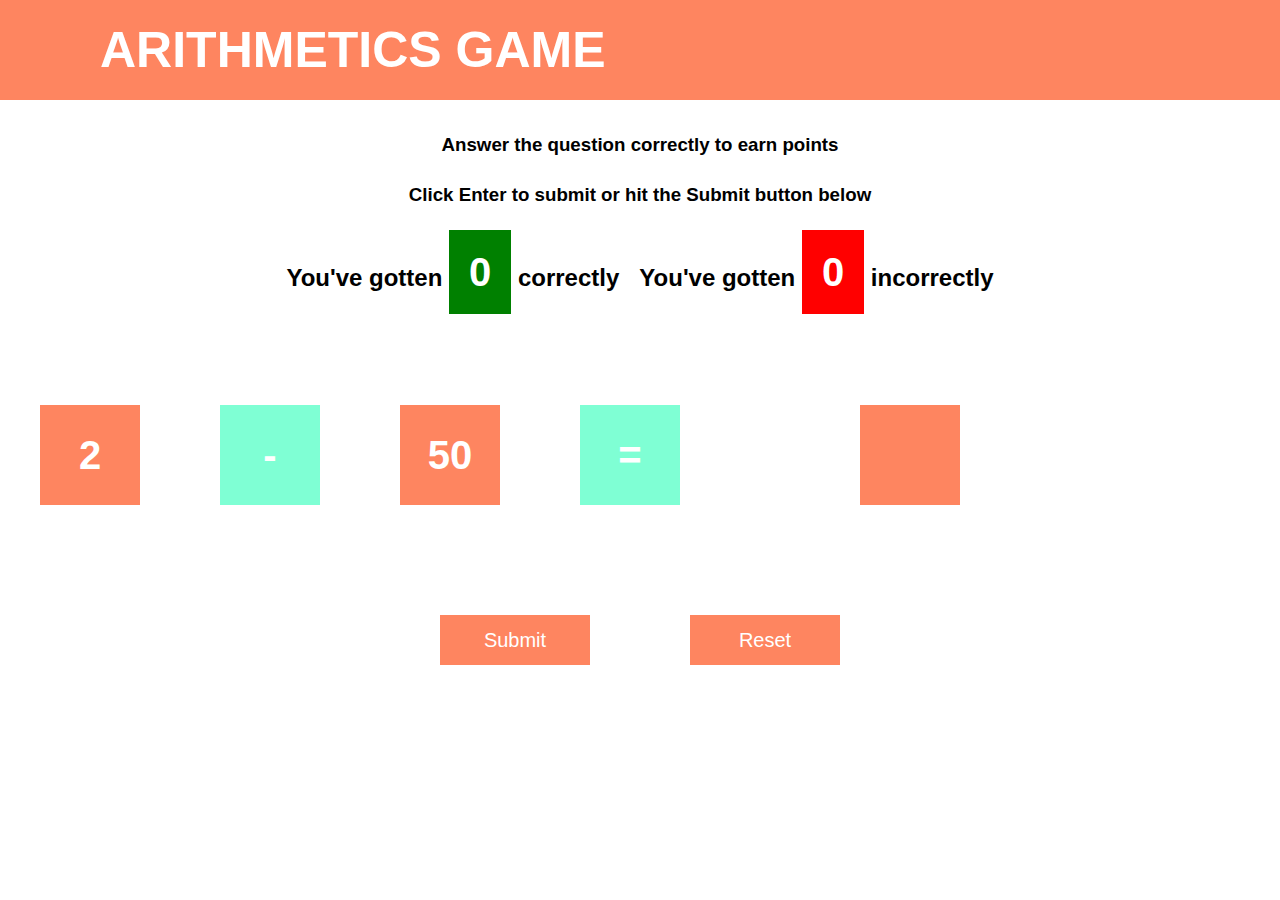
<file: Arithmetic Game/index.html>
<!DOCTYPE html>
<html lang="en">
<head>
    <meta charset="UTF-8">
    <meta http-equiv="X-UA-Compatible" content="IE=edge">
    <meta name="viewport" content="width=device-width, initial-scale=1.0">
    <title>Document</title>
    <link rel = "stylesheet" href = "style.css">
    <link rel="stylesheet" href="https://cdnjs.cloudflare.com/ajax/libs/font-awesome/6.4.2/css/all.min.css" integrity="sha512-z3gLpd7yknf1YoNbCzqRKc4qyor8gaKU1qmn+CShxbuBusANI9QpRohGBreCFkKxLhei6S9CQXFEbbKuqLg0DA==" crossorigin="anonymous" referrerpolicy="no-referrer" />
</head>
<body>
   
    
    <div class="container">
        <nav>
            <h1>Arithmetics Game</h1>
        </nav>
        <header id="title">
        
            <h3>Answer the question correctly to earn points</h3>
            <h3>Click Enter to submit or hit the Submit button below</h3>
        </header>
        <div class="result">
            <h2>You've gotten <span id = "correct">0</span> correctly</h2>
            <h2>You've gotten <span id = "incorrect">0</span> incorrectly</h2>
        </div>
        <div class="eqn">
            <h2 id="leftNum" class="number"></h2>
            <h2 id= "symbol">+</h2>
            <h2 id= "rightNum" class="number"></h2>
            <h2 class="equals">=</h2>
            <input type="number" id = "solution" class="number">
            <div class="check">
                <i id = "right"class="fa-solid fa-check"></i>
                <i id = "wrong" class="fa-solid fa-x"></i>
            </div>
        
        </div>
        <div id="btn">
            <button onclick="submit()">Submit</button>
            <button onclick = "reset()">Reset</button>
        </div>
    </div>
    
   
    <script src = "script.js"></script>
    
</body>
</html>
</file>
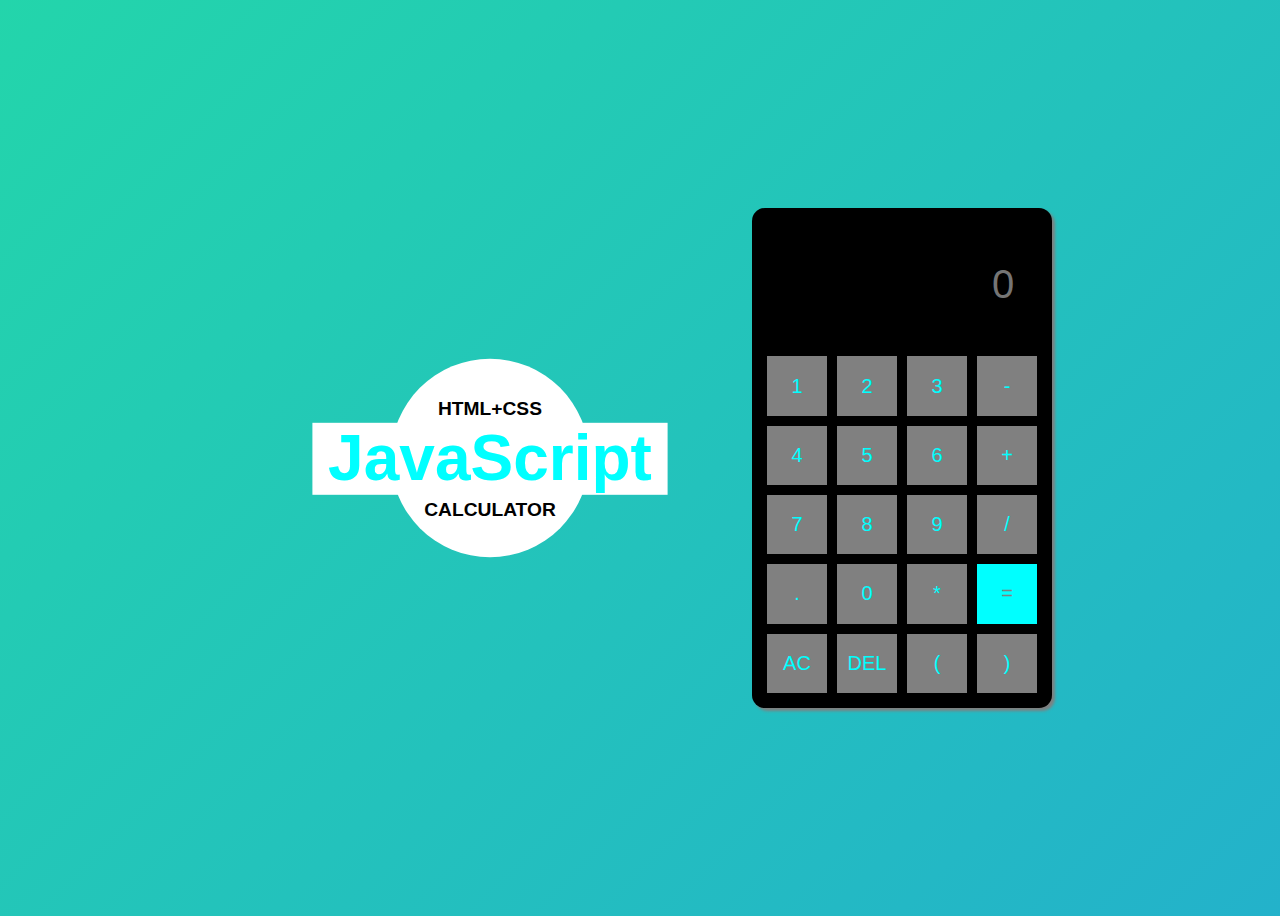
<file: Calculator/index.html>
<!DOCTYPE html>
<html lang="en">
<head>
    <meta charset="UTF-8">
    <meta http-equiv="X-UA-Compatible" content="IE=edge">
    <meta name="viewport" content="width=device-width, initial-scale=1.0">
    <title>Document</title>
    <link rel = stylesheet href = "style.css">

</head>
<body>
    <div class="container">
        <div class="desc">
            <h3 class="cap">HTML+CSS</h3>
            <h1 class = "small">JavaScript</h1>
            <h3 class = "cap">CALCULATOR</h3>
        </div>
        <table>
            <tr>
               <td colspan="5" style = "height: 50px; overflow: auto" ><input id = "display" placeholder="0"></label></td>
            </tr>
            
            <tr>
                <td class = "btn" onclick = "press(1)">1</td>
                <td class = "btn" onclick = "press(2)">2</td>
                <td class = "btn" onclick = "press(3)">3</td>
                <td class = "btn" onclick = "press('-')">-</td> 
            </tr>
            <tr>
                <td class = "btn" onclick = "press(4)">4</td>
                <td class = "btn" onclick = "press(5)">5</td>
                <td class = "btn" onclick = "press(6)">6</td>
                <td class = "btn" onclick = "press('+')">+</td>
                
               
            </tr>
            <tr>
                <td class = "btn" onclick = "press(7)">7</td>
                <td class = "btn" onclick = "press(8)">8</td>
                <td class = "btn" onclick = "press(9)">9</td>
                <td class = "btn" onclick = "press('/')">/</td>
                
            </tr>
            <tr>
                <td class = "btn" onclick = "press('.')">.</td>
                <td class = "btn" onclick = "press(0)">0</td>
                <td class = "btn" onclick = "press('*')">*</td>
                <td class = "btn equal" onclick = "equal()">=</td>   
    
               
            </tr>
            <tr>
                <td class = "btn" onclick = "erase()">AC</td>
                <td class = "btn" onclick = "del()">DEL</td>
                <td class = "btn" onclick = "press('(')">&#40;</td>
                <td class = "btn" onclick = "press(')')">&#41;</td>
                
            </tr>
        </table>
    </div>

    <script src = index.js></script>
</body>
</html>
</file>
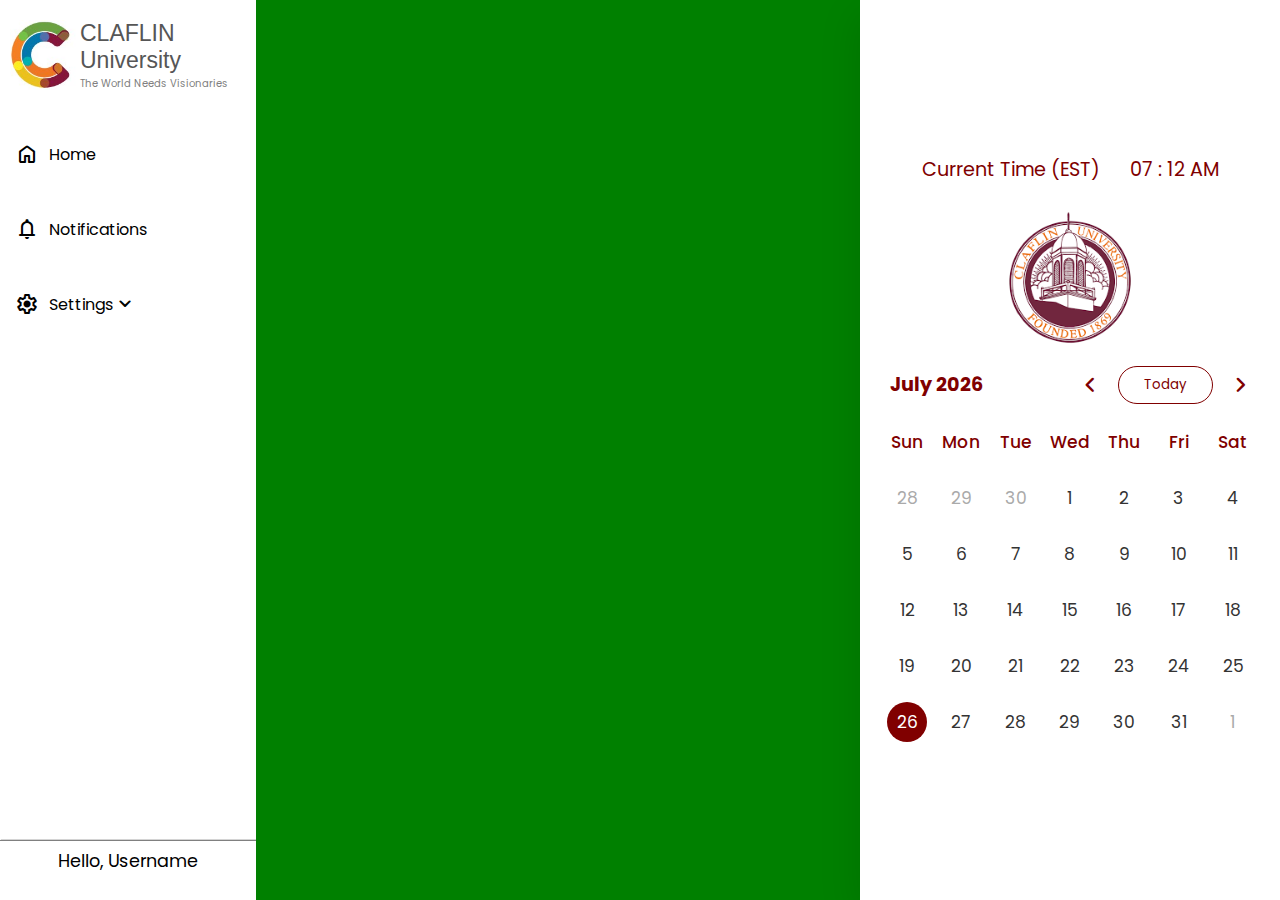
<file: CALENDAR/index.html>
<!DOCTYPE html>
<!-- Coding By CodingNepal - youtube.com/codingnepal -->
<html lang="en" dir="ltr">
  <head>
    <meta charset="utf-8">
    <title>Dashboard - Client area</title>
    <link rel="stylesheet" href="style.css">
    <meta name="viewport" content="width=device-width, initial-scale=1.0">
    <!-- Google Font Link for Icons -->
    <link rel="stylesheet" href="https://fonts.googleapis.com/css2?family=Material+Symbols+Rounded:opsz,wght,FILL,GRAD@20..48,100..700,0..1,-50..200">
    <script src="script.js" defer></script>
  </head>
  <body>
    <div class="sidebar">
      <div class="logo">
        <a href = "index.html"><img src = "Images/Claflin Logo 2.jpg"></a>
        <div class="logo-text">
            <a href = "index.html">
            <div class="university-name">CLAFLIN University</div>
            <div class="university-motto">The World Needs Visionaries</div>
            </a>
        </div>
        
        
    </div> 
    <div class="sidebar--child home">
      <span class="material-symbols-rounded">home</span>
        <p>Home</p>
    </div>
    <div class="sidebar--child notifications">
      <span class="material-symbols-rounded">notifications</span>
      <p>Notifications</p>

    </div>

    <div class="settings--container">
      <div class="sidebar--child settings">
        <span id="settings-icon" class = "material-symbols-rounded">settings</span>
        <p>Settings</p>
        <span id="expand-or-collapse-icon" class = "material-symbols-rounded">expand_more</span>
      </div>
      <div class="settings--dropdown">
        <div class = "chime--icon">
          <span id="chime" class="material-symbols-rounded">notifications_active</span>
          <p id = "chime-desc">Chime-on</p>
        </div>
        <div class="logout">
          <span class="material-symbols-rounded">logout</span>
          <p>Logout</p>
        </div>
      </div>
    </div>


    <div class="message">
      Hello, Username
    </div>
    </div>
    <div class="calendar-content">
       
    </div>
    <div class="wrapper">
      <div class="clock">
        <p style="margin-right: 30px;">Current Time (EST)</p>
        <p id="demo"></p>
      </div>
        <img src="Images/Claflin logo.jpeg" alt="Claflin Logo" srcset="">
        <div class="calendar-wrapper">
            <div class = "calendar-header">
                <p class="current-date"></p>
                <div class="icons">
                  <span id="prev" class="material-symbols-rounded">chevron_left</span>
                  <button onclick = goToCurrentDate()>Today</button>
                  <span id="next" class="material-symbols-rounded">chevron_right</span>
                </div>
            </div>
              <div class="calendar">
                <ul class="weeks">
                  <li>Sun</li>
                  <li>Mon</li>
                  <li>Tue</li>
                  <li>Wed</li>
                  <li>Thu</li>
                  <li>Fri</li>
                  <li>Sat</li>
                </ul>
                <ul class="days"></ul>
                
              </div>
              <div class="months">
                <div id="jan">January</div>
                <div id="feb">February</div>
                <div id="mar">March</div>
                <div id="apr">April</div>
                <div id="may">May</div>
                <div id="jun">June</div>
                <div id="jul">July</div>
                <div id="aug">August</div>
                <div id="sep">September</div>
                <div id="oct">October</div>
                <div id="nov">November</div>
                <div id="dec">December</div>
              </div>
        </div>
      
      
      
      
    </div>
    
  </body>
</html>
</file>
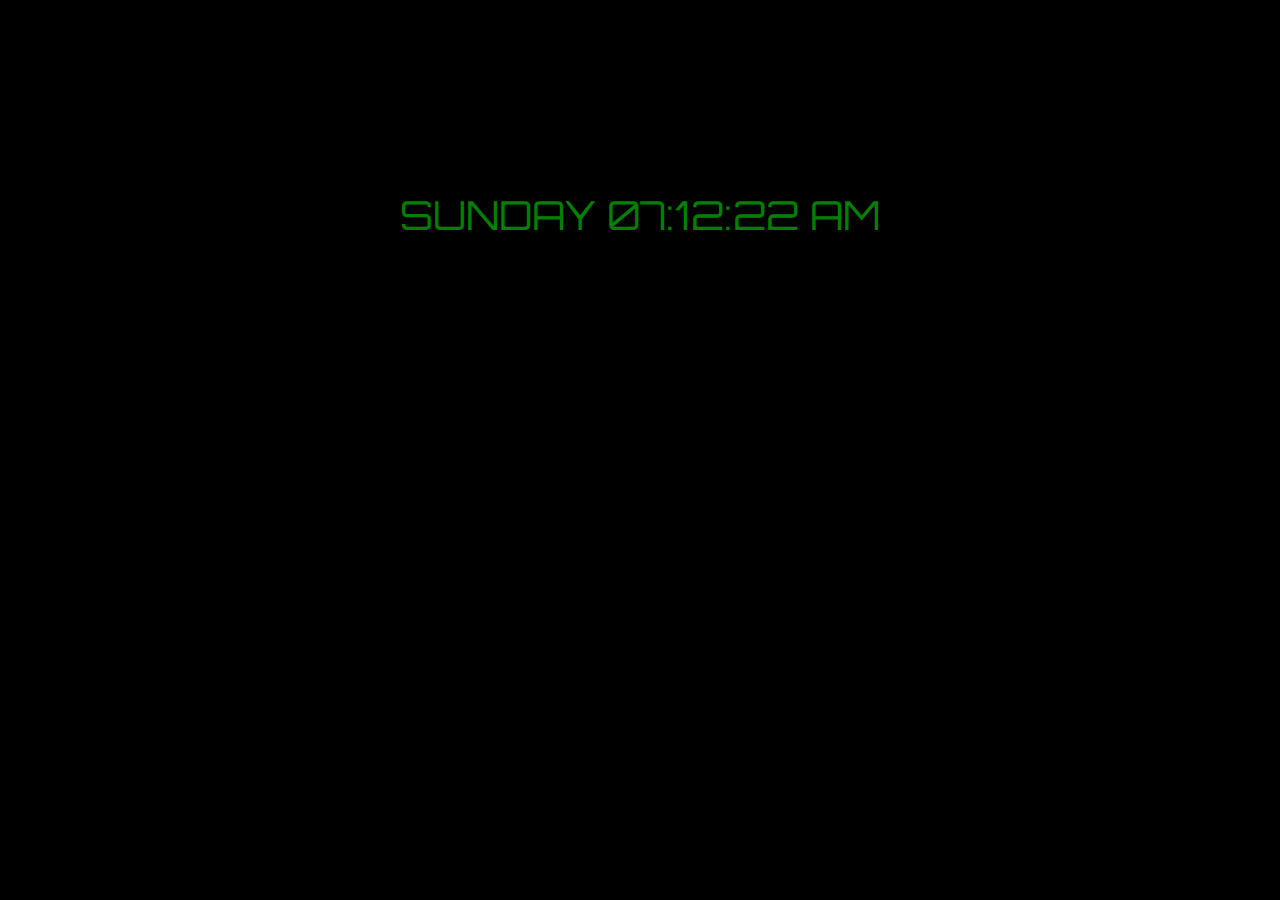
<file: Clock/index.html>
<!DOCTYPE html>
<html lang="en">
<head>
    <meta charset="UTF-8">
    <meta http-equiv="X-UA-Compatible" content="IE=edge">
    <meta name="viewport" content="width=device-width, initial-scale=1.0">
    <title>Document</title>
    <link rel = "stylesheet" href = "style.css">
    <link href='https://fonts.googleapis.com/css?family=Orbitron' rel='stylesheet' type='text/css'>
</head>
<body>
    <div class="container">
        <label id="date"></label>
        <label id = "clock"></label>
       
    </div>

    <script src = "script.js"></script>    
</body>
</html>
</file>
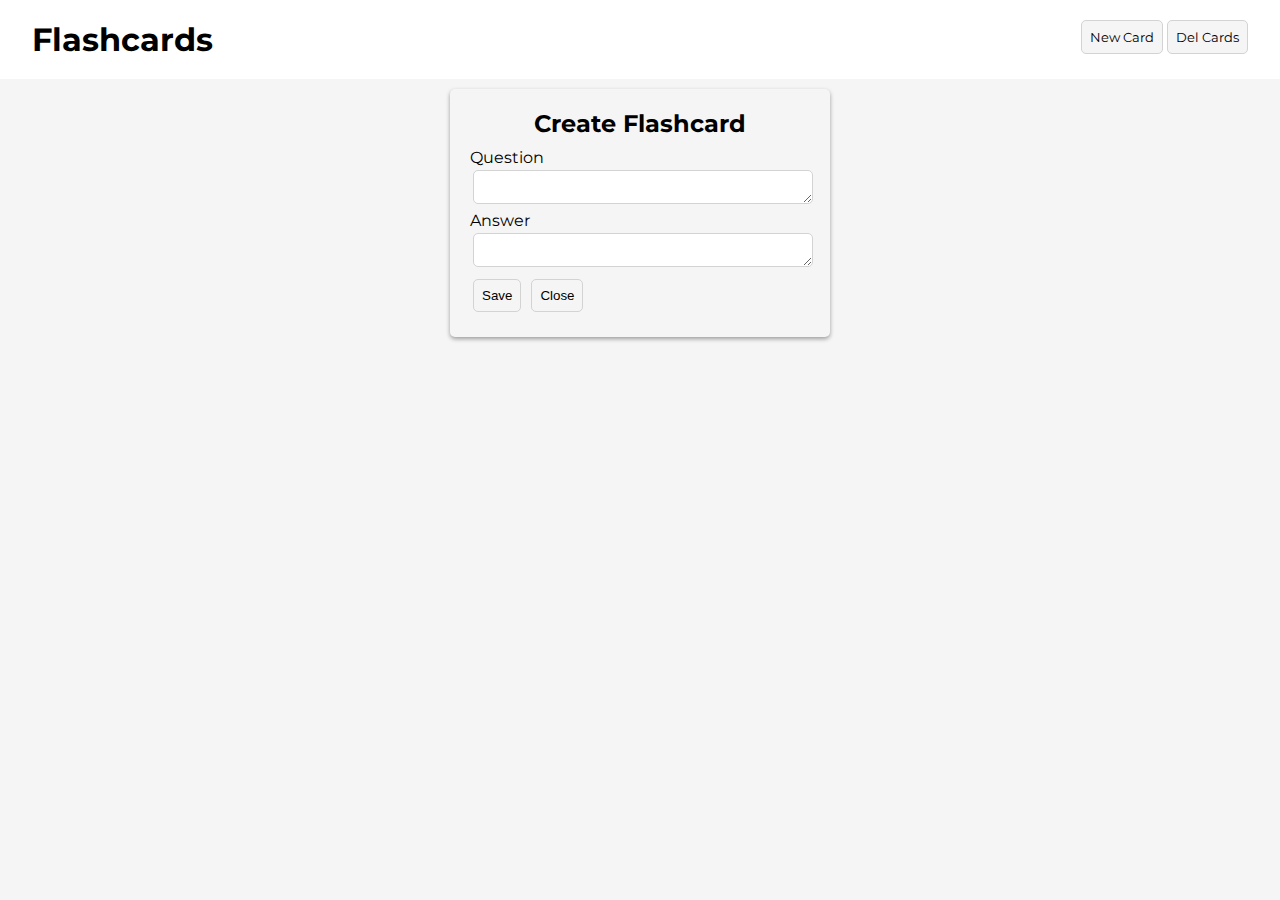
<file: FlashCards/index.html>
<!DOCTYPE html>
<html lang="en">
<head>
    <meta charset="UTF-8">
    <meta http-equiv="X-UA-Compatible" content="IE=edge">
    <meta name="viewport" content="width=device-width, initial-scale=1.0">
    <title>Document</title>
    <link rel = "stylesheet" href = "style.css">
</head>
<body>
    <header>
        <div class="container">
            <div class="nav">
                <h1>Flashcards</h1>
                <div>
                    <button onclick = "showCreateCardBox()">New Card</button>
                    <button onclick="delFlashcards()">Del Cards</button>
                </div>
            </div>
        </div>
    </header>
    <div class="container">
        <div class="create-box">
            <h2 style = "text-align: center; color: black;">Create Flashcard</h2>
            <label for = "question">Question</label>
            <textarea id = "question"></textarea><br>
            <label for = "answer">Answer</label>
            <textarea id = "answer"></textarea>
            <div>
                <button onclick = "addFlashcard()">Save</button>
                <button onclick = "hideCreateBox()">Close</button>
            </div>
        </div>
        <div class="flashcards">
            
        </div>
    </div>

    <script src = "script.js"></script>
</body>
</html>
</file>
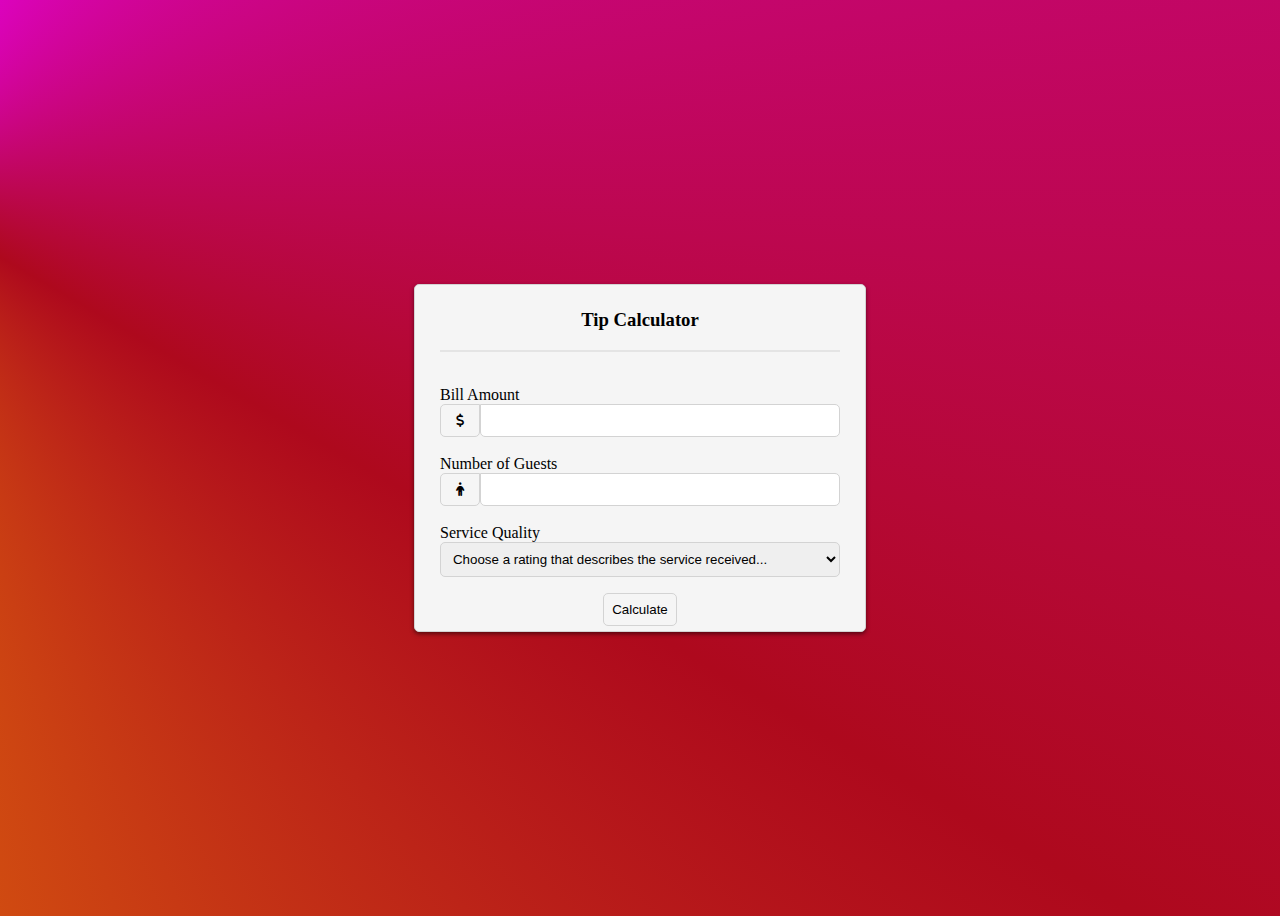
<file: Tip Calculator/index.html>
<!DOCTYPE html>
<html lang="en">
<head>
    <meta charset="UTF-8">
    <meta http-equiv="X-UA-Compatible" content="IE=edge">
    <meta name="viewport" content="width=device-width, initial-scale=1.0">
    <title>Document</title>
    <link rel = "stylesheet" href="https://cdnjs.cloudflare.com/ajax/libs/font-awesome/6.4.0/css/all.min.css">
    <link rel = "stylesheet" href = "style.css">

</head>
<body>
    <div class="container">
        <div class="calculator">
            <h3 style = "text-align: center; font-weight: bold;">Tip Calculator</h3>
            <p style = "border-bottom: 2px solid rgba(211, 211, 211, 0.5);"></p>
            <br>
            <label for = "amount">Bill Amount</label>
            <br>
            <button><i class="fa-solid fa-dollar-sign"></i></button><input type = "number" id = "amount"></input>
            <br><br>
            <label for = "guest">Number of Guests</label><br>
            <button><i class="fa-solid fa-person"></i></button><input id = "guest"type = "number" ><br><br>
            <label for = "quality">Service Quality</label><br>
            <select id = "quality">
                <option disabled selected value="0">Choose a rating that describes the service received...</option>
                <option value = "0.3">30% - It was outstanding</option>
                <option value = "0.2">20% - It was good</option>
                <option value = "0.15">15% - It was ok</option>
                <option value = "0.1">10% - It was bad</option>
                <option value = "0.05"> 5% - It was Terrible</option>
            </select>
            <div style = "text-align: center;">
                <p style = "border-top: 2ppx solid rgba(128, 128, 128, 0.5);"></p>
                <button onclick="calculate()" style = "border-radius: 5px; width: fit-content;"> Calculate</button>
            </div>
        </div>
        <div id="tip-amount"></div>
    </div>
          
    

    <script src = "script.js"></script>
</body>
</html>
</file>
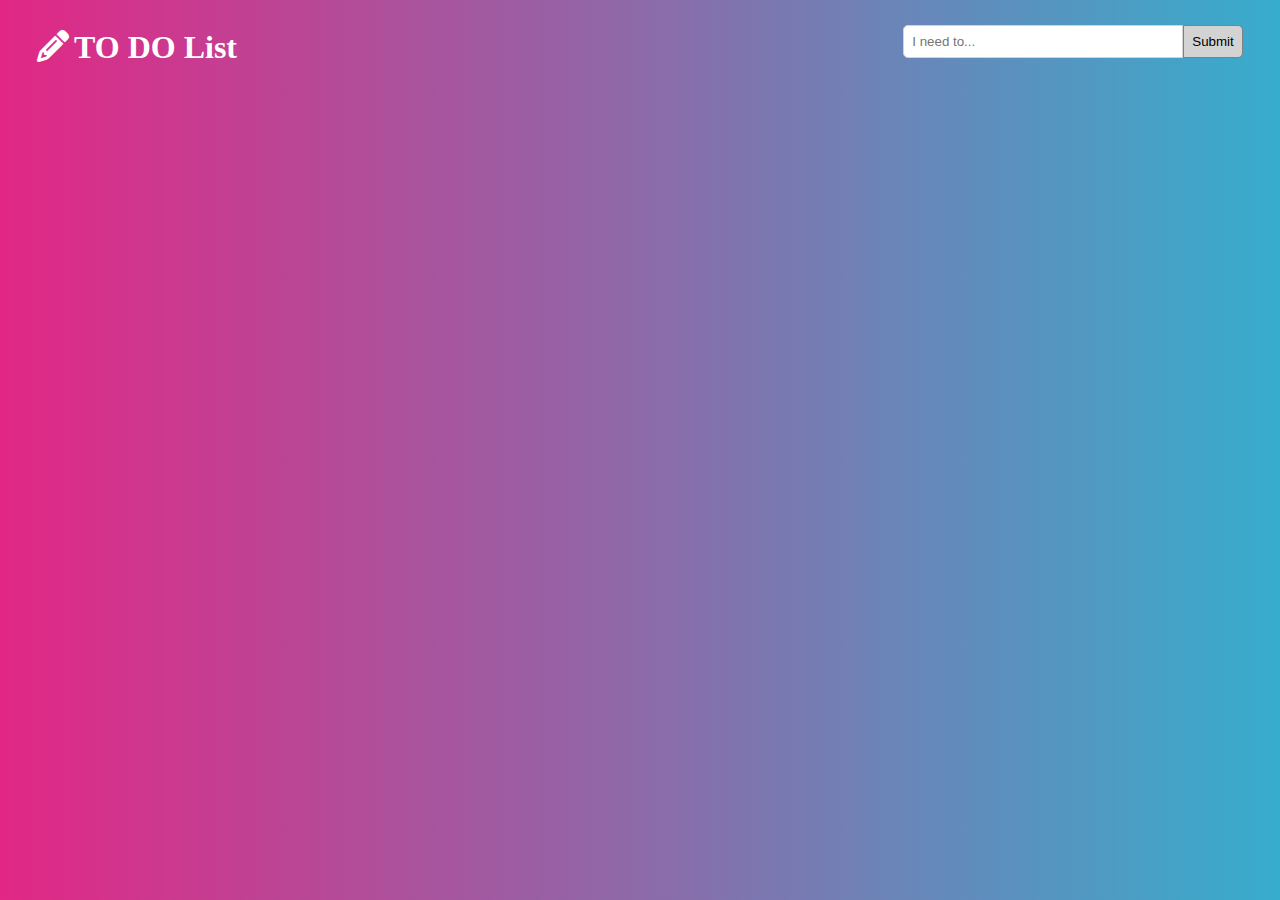
<file: To Do List/index.html>
<!DOCTYPE html>
<html lang="en">
<head>
    <meta charset="UTF-8">
    <meta http-equiv="X-UA-Compatible" content="IE=edge">
    <meta name="viewport" content="width=device-width, initial-scale=1.0">
    <title>Document</title>
    <link rel = "stylesheet" href="https://cdnjs.cloudflare.com/ajax/libs/font-awesome/6.4.0/css/all.min.css">
    <link rel = "stylesheet" href = "style.css">
</head>
<body>
    <div class="container">
        <div class="nav">
            <h2><i class = "fas fa-pencil-alt"></i>TO DO List</h2>
            <div class="user-input">
                <input id = "input" type="text" placeholder="I need to..."><button onclick="addItem()">Submit</button>
            </div>
        </div>
    </div>
    <div class="container">
        <div class="to-do-items">

        </div>
    </div>
</body>
<script src="script.js"></script>
</html>
</file>
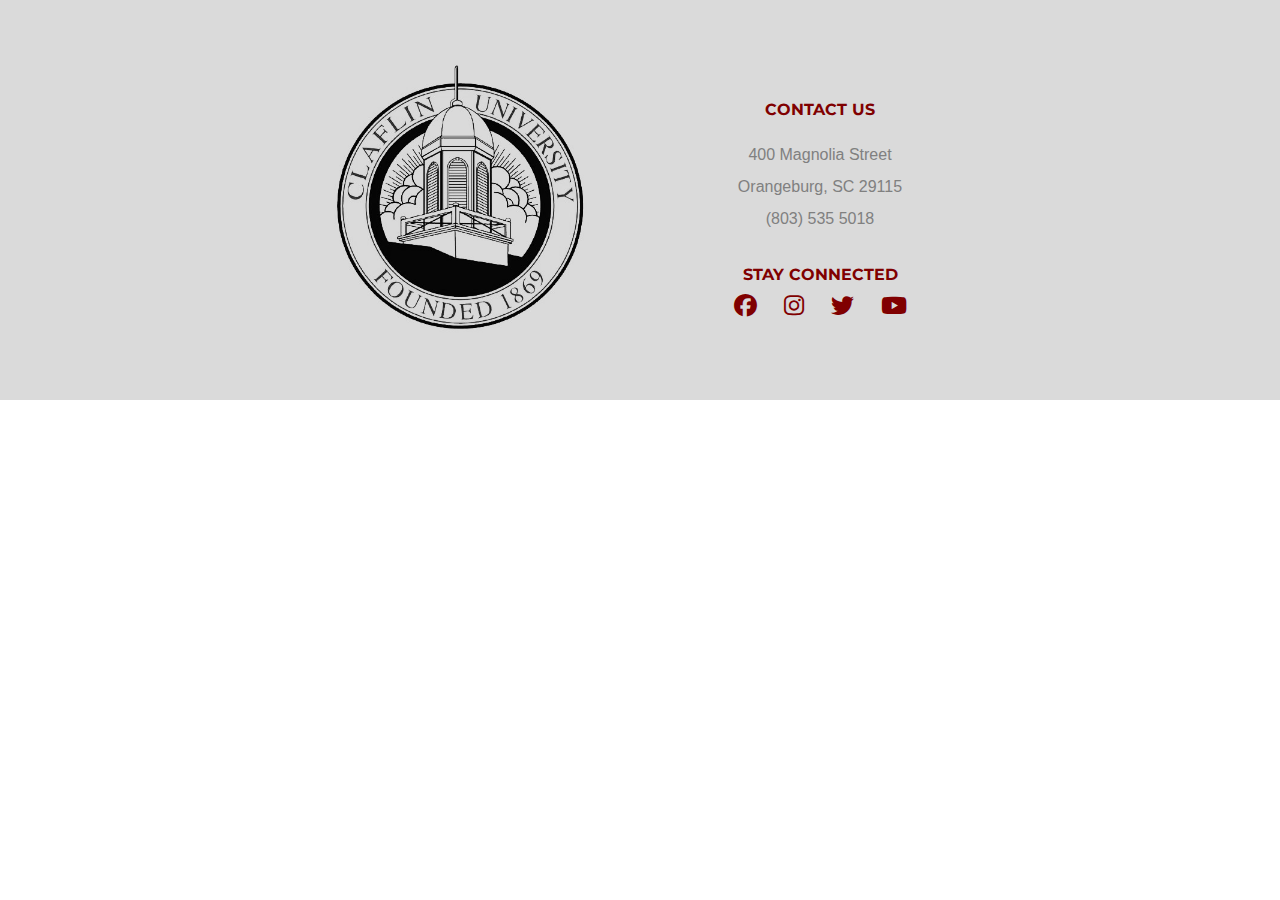
<file: Final Draft 1/footer.html>
<!DOCTYPE html>
<html lang="en">
<head>
    <meta charset="UTF-8">
    <meta http-equiv="X-UA-Compatible" content="IE=edge">
    <meta name="viewport" content="width=device-width, initial-scale=1.0">
    <title>Footer</title>
    <link rel = "stylesheet" href = "style.css"> 
    <link rel = "stylesheet" href="https://cdnjs.cloudflare.com/ajax/libs/font-awesome/6.4.0/css/all.min.css">
</head>
<body>
    <footer>
        <div class="logo">
            <img src ="Images/Claflin Logo 3.jpg">
        </div>

        <div class="contact">
            <div class="address">
                <h3 class="h3-text">CONTACT US</h3>
                <p class="p-text">400 Magnolia Street</p>
                <p class="p-text">Orangeburg, SC 29115</p>
                <p class="p-text">(803) 535 5018</p>
            </div>
            <div class="social-media">
                <h3 class="icon-text h3-text">STAY CONNECTED</h3>
                <div class="icons">
                    <a href = "https://www.facebook.com/ClaflinUniversity1869?v=wall" target="_blank"><i class="fa-brands fa-facebook"></i></a>
                    <a href = "https://www.instagram.com/claflin1869/" target="_blank"><i class="fa-brands fa-instagram"></i></a>
                    <a href = "https://twitter.com/ClaflinUniv1869" target="_blank"><i class="fa-brands fa-twitter"></i></a>
                    <a href = "https://www.youtube.com/channel/UCor6ta45JRtt1z1A5jZTjVQ" target="_blank"><i class="fa-brands fa-youtube"></i></a>

                </div>
            </div>

        </div class = "miscellanous">

        <div>
            
        </div>
    </footer>

</body>
</html>
</file>
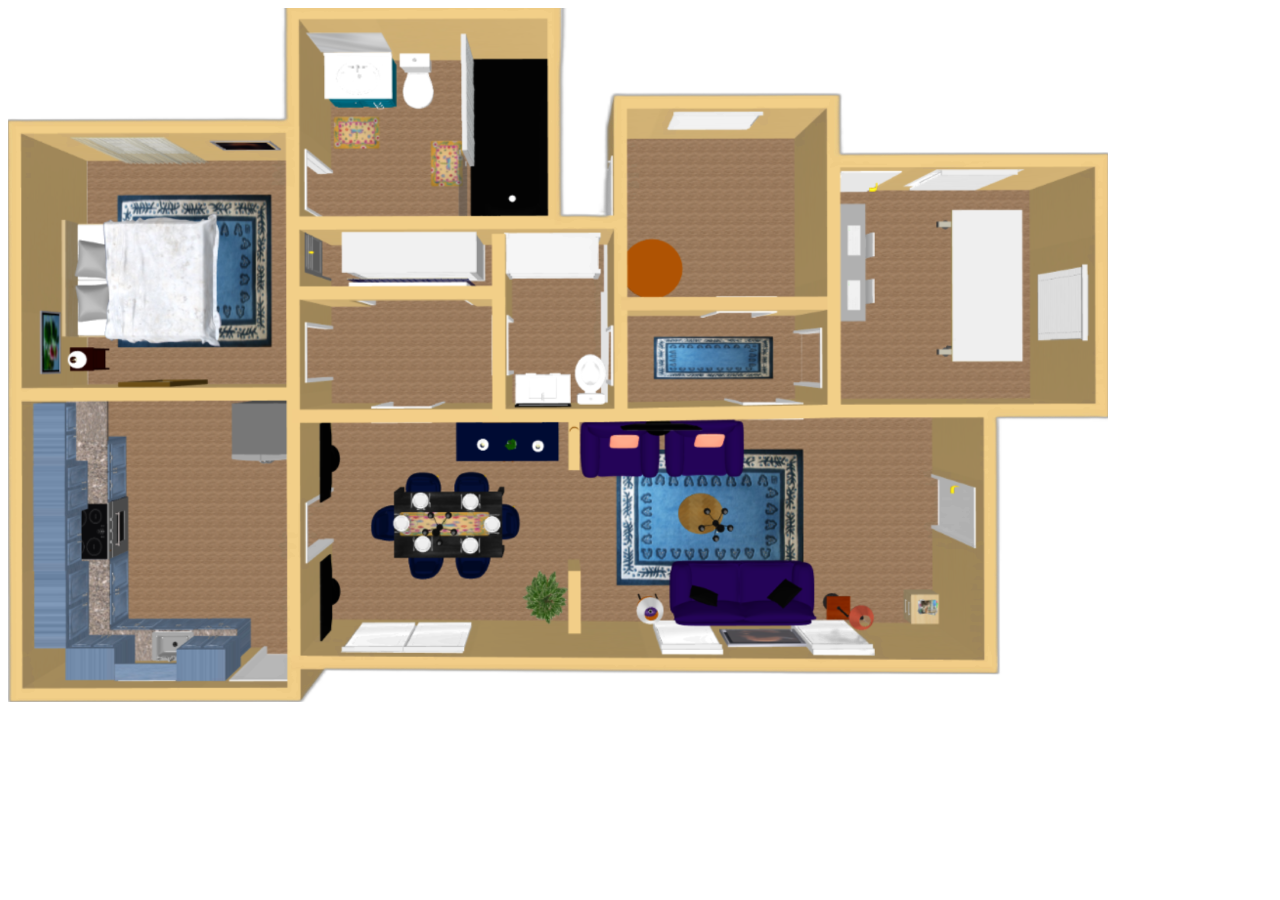
<file: Final Draft 1/layout.html>
<!DOCTYPE html>
<html lang="en">
<head><img src="Images/Home Images/Layout3.png" alt="Layout" usemap="#rooms-map">
    <map id = "map_ID" name="rooms-map">
        <area shape="rect" coords="566, 410, 991, 663" href="view-home.html#livingroom" alt="Living-room">
        <area shape="rect" coords="285, 410, 561, 663" href="#dining-room" alt="Dining-room">
        <area shape="rect" coords="0, 386, 290, 693" href="#kitchen" alt="Kitchen">
        <area shape="rect" coords="0, 110, 290, 387" href="#bedroom" alt="Bedroom">
        <area shape="rect" coords="609, 87, 830, 290" href="#medical-room" alt="Medical-room">
        <area shape="rect" coords="830, 151, 1100, 411" href="#lab" alt="Laboratory">
        <area shape="rect" coords="278, 0, 553, 218" href="#bathroom" alt="Bathroom">
        <area shape="rect" coords="285, 286, 491, 407" href="" alt="Lobby">
        <area shape="rect" coords="614, 297, 830, 406" href="" alt="Lobby">
        <area shape="rect" coords="285, 214, 489, 282" href="" alt="Storage">
        <area shape="rect" coords="494, 221, 613, 406" href="" alt="Guest-toilet">
    </map>
    <meta charset="UTF-8">
    <meta name="viewport" content="width=device-width, initial-scale=1.0">
    <title>layout</title>
</head>
<body>
    
</body>
</html>
</file>
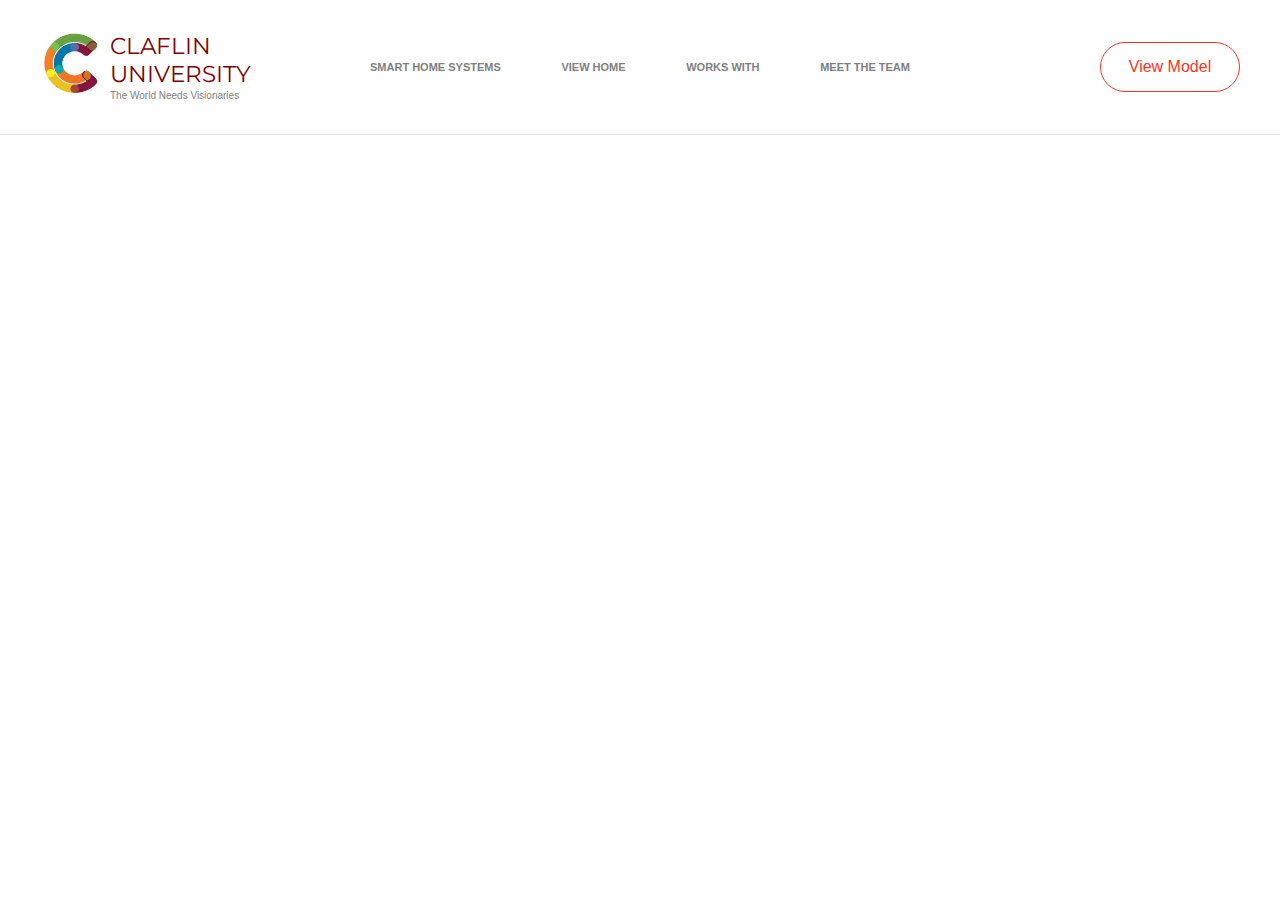
<file: Final Draft 1/nav.html>
<!DOCTYPE html>
<html lang="en">
<head>
    <meta charset="UTF-8">
    <meta http-equiv="X-UA-Compatible" content="IE=edge">
    <meta name="viewport" content="width=device-width, initial-scale=1.0">
    <title>Navbar</title>
    <link rel = "stylesheet" href = "style.css"> 
    <link rel = "stylesheet" href="https://cdnjs.cloudflare.com/ajax/libs/font-awesome/6.4.0/css/all.min.css">
    <script type="text/javascript" src="lib/big.min.js"></script>
    <script type="text/javascript" src="lib/gl-matrix-min.js"></script>
    <script type="text/javascript" src="lib/jszip.min.js"></script>
    <script type="text/javascript" src="lib/core.min.js"></script>
    <script type="text/javascript" src="lib/geom.min.js"></script>
    <script type="text/javascript" src="lib/stroke.min.js"></script>
    <script type="text/javascript" src="lib/batik-svgpathparser.min.js"></script>
    <script type="text/javascript" src="lib/jsXmlSaxParser.min.js"></script>
    <script type="text/javascript" src="lib/triangulator.min.js"></script>
    <script type="text/javascript" src="lib/viewmodel.min.js"></script>
    <script type="text/javascript" src="lib/viewhome.min.js"></script>    
    <style type="text/css">
        /* The class of components handled by the viewer */
.viewerComponent {
}
    </style>
</head>
<body>
<div class="container">
    <div class = "heading">
        <div class="navbar">
            <div class="logo">
                <a href = "index.html"><img src = "Images/Claflin Logo 2.jpg"></a>
                <div class="logo-text thousand-max-width">
                    <a href = "index.html">
                    <div class="university-name">CLAFLIN University</div>
                    <div class="university-motto">The World Needs Visionaries</div>
                    </a>
                </div>
                
            </div>    
            <div class="navbar-content thousand-max-width">
                <a href = "index.html"><h2 class = "content">Smart Home Systems</h2></a>
                <a href = "view-home.html"><h2 class = "content">View Home</h2></a>
                <a href = "workswith.html"><h2 class = "content">Works With</h2></a>
                <a href="team.html"><h2 class = "content">Meet the team</h2></a>
            </div>


            <div class="view-model">
                <button class = "btn" onclick='viewHomeInOverlay("Final%20Draft%201.zip", 
              {roundsPerMinute:    1,                              /* Rotation speed of the animation launched once home is loaded in rounds per minute, no animation if missing */ 
               widthByHeightRatio: 2,                            /* Size ratio of the displayed canvas */
               navigationPanel: "none",                            /* Displayed navigation arrows, "none" or "default" for default one or an HTML string containing elements with data-simulated-key 
                                                                      attribute set "UP", "DOWN", "LEFT", "RIGHT"... to replace the default navigation panel, "none" if missing */ 
               aerialViewButtonText: "Aerial view",                /* Text displayed for aerial view radio button, no radio buttons if missing */ 
               virtualVisitButtonText: "Virtual visit",            /* Text displayed for virtual visit radio button, no radio buttons if missing */
            /* level: "Roof", */                                   /* Uncomment to select the displayed level, default level if missing */
            /* selectableLevels: ["Ground floor", "Roof"], */      /* Uncomment to choose the list of displayed levels, no select component if empty array */
            /* camera: "Exterior view", */                         /* Uncomment to select a camera, default camera if missing */
            /* selectableCameras: ["Exterior view", "Kitchen"], */ /* Uncomment to choose the list of displayed cameras, no camera if missing */
               activateCameraSwitchKey: true,                      /* Switch between top view / virtual visit with space bar if not false or missing */
               viewerControlsAdditionalHTML: "",                   /* Additional HTML text appended to controls displayed below the canvas 3D, by default empty */
               readingHomeText: "Reading",                         /* Comment displayed while reading home */
               readingModelText: "Model",                          /* Comment displayed while reading models */
               noWebGLSupportError: "No WebGL support"             /* Error message displayed if the browser do not support WebGL */
              })'>View Model</button>
            </div>

            
            <div class="menu">
                <i class="fa-solid fa-bars"></i>
                <div class="text">MENU</div>
            </div>

            
        </div>
        
        <div id="mini-bar">

        </div>
        
       
    </div>
    
    
   
    </div>


  <script src = "script.js"></script>
</body>

</html>
</file>
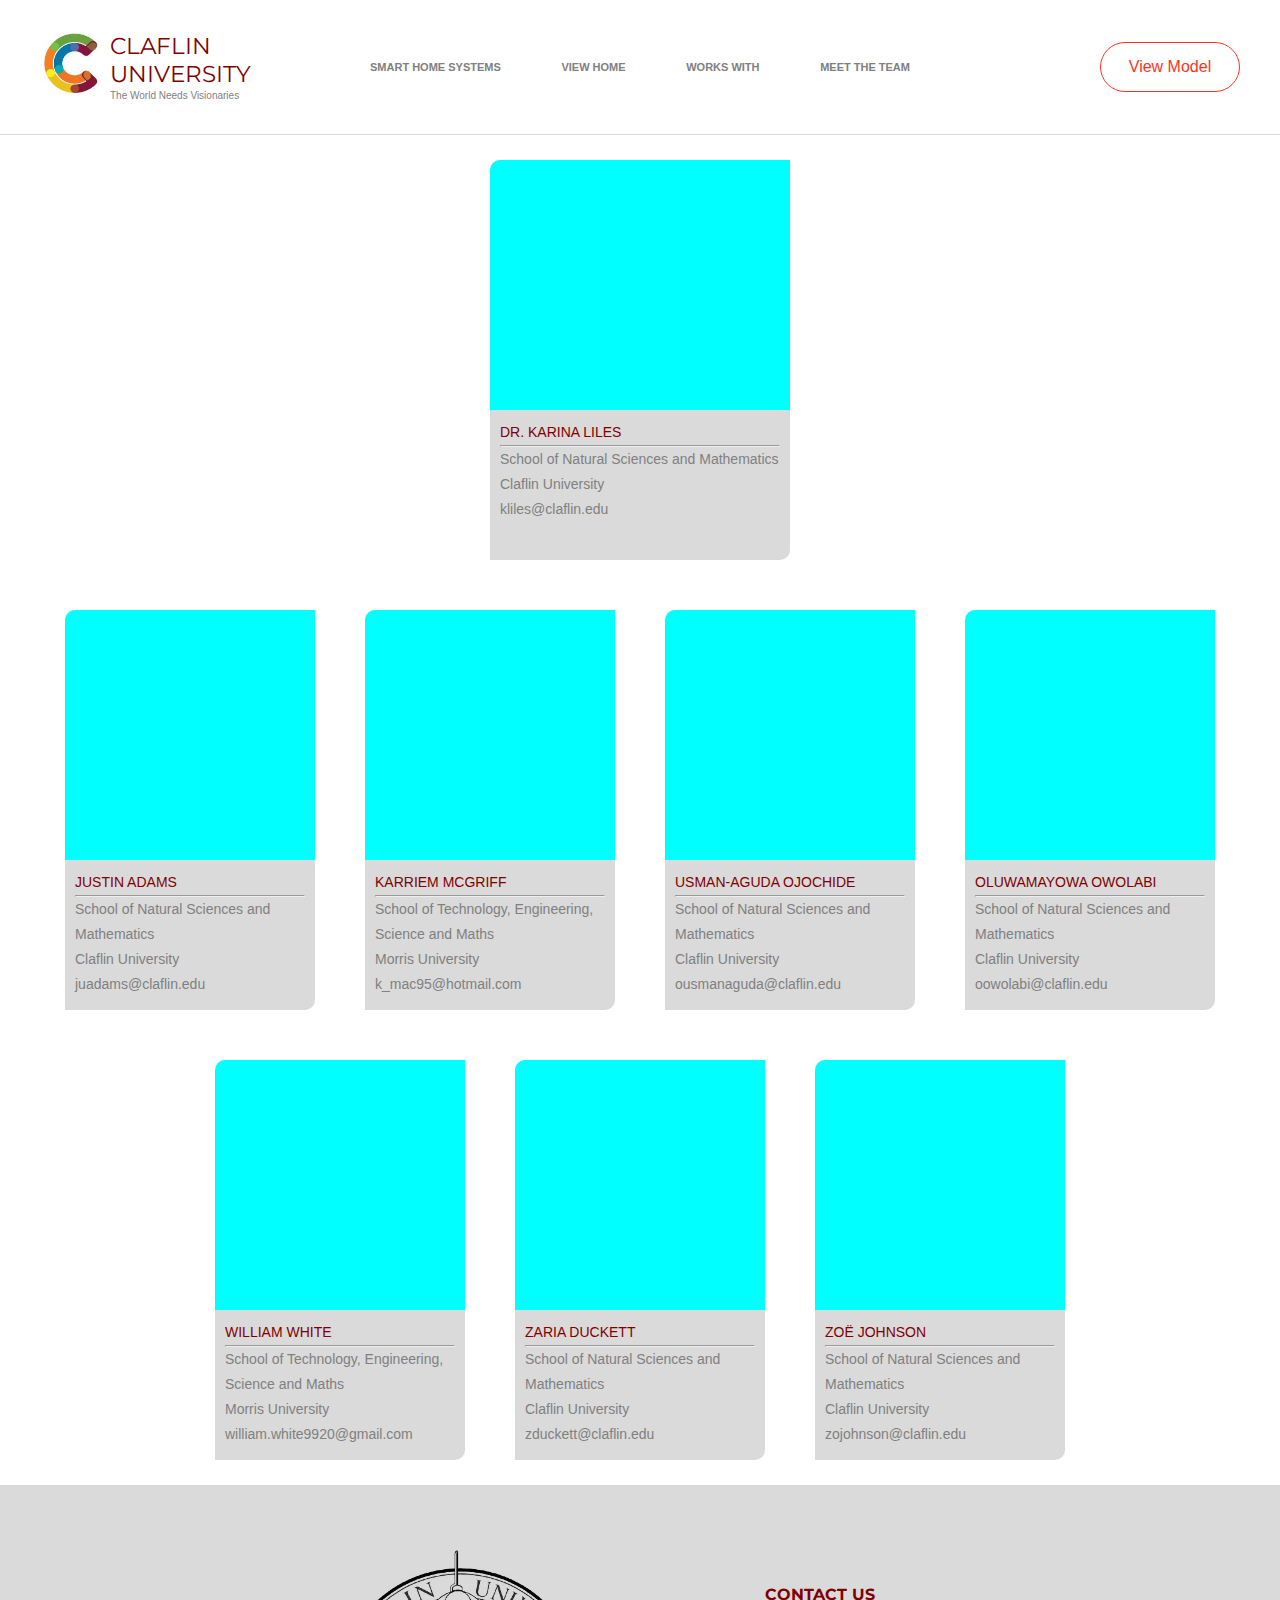
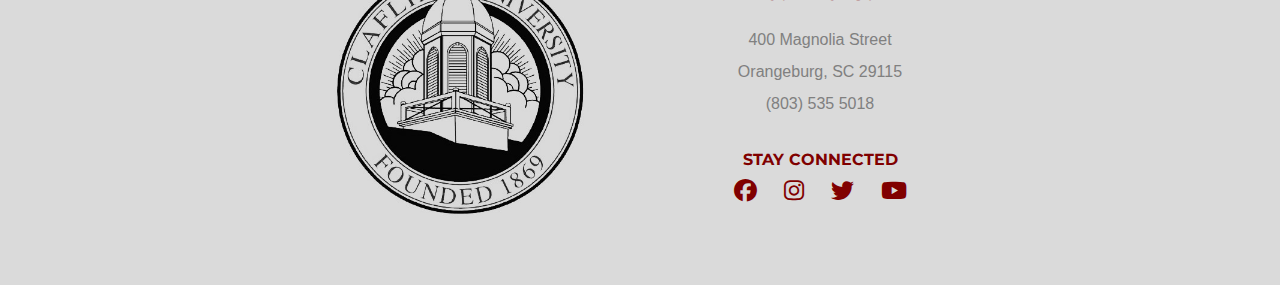
<file: Final Draft 1/team.html>
<!DOCTYPE html>
<html lang="en">
<head>
    <meta charset="UTF-8">
    <meta http-equiv="X-UA-Compatible" content="IE=edge">
    <meta name="viewport" content="width=device-width, initial-scale=1.0">
    <title>Meet the Team</title>
    <link rel = "stylesheet" href = "style.css"> 
    <link rel = "stylesheet" href="https://cdnjs.cloudflare.com/ajax/libs/font-awesome/6.4.0/css/all.min.css">
    <script type="text/javascript" src="lib/big.min.js"></script>
    <script type="text/javascript" src="lib/gl-matrix-min.js"></script>
    <script type="text/javascript" src="lib/jszip.min.js"></script>
    <script type="text/javascript" src="lib/core.min.js"></script>
    <script type="text/javascript" src="lib/geom.min.js"></script>
    <script type="text/javascript" src="lib/stroke.min.js"></script>
    <script type="text/javascript" src="lib/batik-svgpathparser.min.js"></script>
    <script type="text/javascript" src="lib/jsXmlSaxParser.min.js"></script>
    <script type="text/javascript" src="lib/triangulator.min.js"></script>
    <script type="text/javascript" src="lib/viewmodel.min.js"></script>
    <script type="text/javascript" src="lib/viewhome.min.js"></script>    
    <style type="text/css">
        /* The class of components handled by the viewer */
.viewerComponent {
}
    </style>
</head>
<body>
<div class="container">
    <div class = "heading">
        <div class="navbar">
            <div class="logo">
                <a href = "index.html"><img src = "Images/Claflin Logo 2.jpg"></a>
                <div class="logo-text thousand-max-width">
                    <a href = "index.html">
                    <div class="university-name">CLAFLIN University</div>
                    <div class="university-motto">The World Needs Visionaries</div>
                    </a>
                </div>
                
            </div>    
            <div class="navbar-content thousand-max-width">
                <a href = "index.html"><h2 class = "content">Smart Home Systems</h2></a>
                <a href = "view-home.html"><h2 class = "content">View Home</h2></a>
                <a href = "workswith.html"><h2 class = "content">Works With</h2></a>
                <a href="team.html"><h2 class = "content">Meet the team</h2></a>
            </div>


            <div class="view-model">
                <button class = "btn" onclick='viewHomeInOverlay("Final%20Draft%201.zip", 
              {roundsPerMinute:    1,                              /* Rotation speed of the animation launched once home is loaded in rounds per minute, no animation if missing */ 
               widthByHeightRatio: 2,                            /* Size ratio of the displayed canvas */
               navigationPanel: "none",                            /* Displayed navigation arrows, "none" or "default" for default one or an HTML string containing elements with data-simulated-key 
                                                                      attribute set "UP", "DOWN", "LEFT", "RIGHT"... to replace the default navigation panel, "none" if missing */ 
               aerialViewButtonText: "Aerial view",                /* Text displayed for aerial view radio button, no radio buttons if missing */ 
               virtualVisitButtonText: "Virtual visit",            /* Text displayed for virtual visit radio button, no radio buttons if missing */
            /* level: "Roof", */                                   /* Uncomment to select the displayed level, default level if missing */
            /* selectableLevels: ["Ground floor", "Roof"], */      /* Uncomment to choose the list of displayed levels, no select component if empty array */
            /* camera: "Exterior view", */                         /* Uncomment to select a camera, default camera if missing */
            /* selectableCameras: ["Exterior view", "Kitchen"], */ /* Uncomment to choose the list of displayed cameras, no camera if missing */
               activateCameraSwitchKey: true,                      /* Switch between top view / virtual visit with space bar if not false or missing */
               viewerControlsAdditionalHTML: "",                   /* Additional HTML text appended to controls displayed below the canvas 3D, by default empty */
               readingHomeText: "Reading",                         /* Comment displayed while reading home */
               readingModelText: "Model",                          /* Comment displayed while reading models */
               noWebGLSupportError: "No WebGL support"             /* Error message displayed if the browser do not support WebGL */
              })'>View Model</button>
            </div>

            
            <div class="menu">
                <i class="fa-solid fa-bars"></i>
                <div class="text">MENU</div>
            </div>

            
        </div>
        
        <div id="mini-bar">

        </div>
        
       
    </div>
    
    <div class="team-leaders">
        <div class="leader">
            <div class="image"></div>
            <div class="description p-text">
                <span class = "name">DR. KARINA LILES</span><br><hr>
                School of Natural Sciences and Mathematics<br>
                Claflin University<br>
                kliles@claflin.edu
            </div>
        </div>
       
        <!-- <div class="leader">
            <div class="image"></div>
            <div class="description p-text">
                <span class = "name">DR. SHRIKANT PAWAR </span><br><hr>
                School of Natural Sciences and Mathematics<br>
                Claflin University<br>
                spawar@claflin.edu
            </div> -->
        </div>
    </div>
    <div class="team-members">
        <div class="member">
            <div class="image"></div>
            <div class="description p-text">
                <span class="name">Justin Adams</span><br><hr>
                School of Natural Sciences and Mathematics<br>
                Claflin University<br>
                juadams@claflin.edu
            </div>
        </div>
        
        <div class="member">
            <div class="image"></div>
            <div class="description p-text">
                <span class="name">Karriem McGriff</span><br><hr>
                School of Technology, Engineering, Science and Maths<br>
                Morris University<br>
                k_mac95@hotmail.com
            </div>
        </div>
        
        <div class="member">
            <div class="image"></div>
            <div class="description p-text">
                <span class="name">USMAN-AGUDA OJOCHIDE</span><br><hr>
                School of Natural Sciences and Mathematics<br>
                Claflin University<br>
                ousmanaguda@claflin.edu
            </div>
        </div>
        
        <div class="member">
            <div class="image"></div>
            <div class="description p-text">
                <span class="name">OLUWAMAYOWA OWOLABI</span><br><hr>
                School of Natural Sciences and Mathematics<br>
                Claflin University<br>
                oowolabi@claflin.edu
            </div>
        </div>
        
        <div class="member">
            <div class="image"></div>
            <div class="description p-text">
                <span class="name">William White</span><hr>
                School of Technology, Engineering, Science and Maths<br>
                Morris University<br>
                william.white9920@gmail.com
            </div>
        </div>
        
        <div class="member">
            <div class="image"></div>
            <div class="description p-text">
                <span class="name">Zaria Duckett</span><br><hr>
                School of Natural Sciences and Mathematics<br>
                Claflin University<br>
                zduckett@claflin.edu
            </div>
        </div>
        
        <div class="member">
            <div class="image"></div>
            <div class="description p-text">
                <span class="name">Zoë Johnson</span><br><hr>
                School of Natural Sciences and Mathematics<br>
                Claflin University<br>
                zojohnson@claflin.edu
            </div>
        </div>
        
    </div>

    <footer>
        <div class="logo">
            <img src ="Images/Claflin Logo 3.jpg">
        </div>

        <div class="contact">
            <div class="address">
                <h3 class="h3-text">CONTACT US</h3>
                <p class="p-text">400 Magnolia Street</p>
                <p class="p-text">Orangeburg, SC 29115</p>
                <p class="p-text">(803) 535 5018</p>
            </div>
            <div class="social-media">
                <h3 class="icon-text h3-text">STAY CONNECTED</h3>
                <div class="icons">
                    <a href = "https://www.facebook.com/ClaflinUniversity1869?v=wall" target="_blank"><i class="fa-brands fa-facebook"></i></a>
                    <a href = "https://www.instagram.com/claflin1869/" target="_blank"><i class="fa-brands fa-instagram"></i></a>
                    <a href = "https://twitter.com/ClaflinUniv1869" target="_blank"><i class="fa-brands fa-twitter"></i></a>
                    <a href = "https://www.youtube.com/channel/UCor6ta45JRtt1z1A5jZTjVQ" target="_blank"><i class="fa-brands fa-youtube"></i></a>

                </div>
            </div>

        </div class = "miscellanous">

        <div>
            
        </div>
    </footer>

  <script src = "script.js"></script>
</body>

</html>
</file>
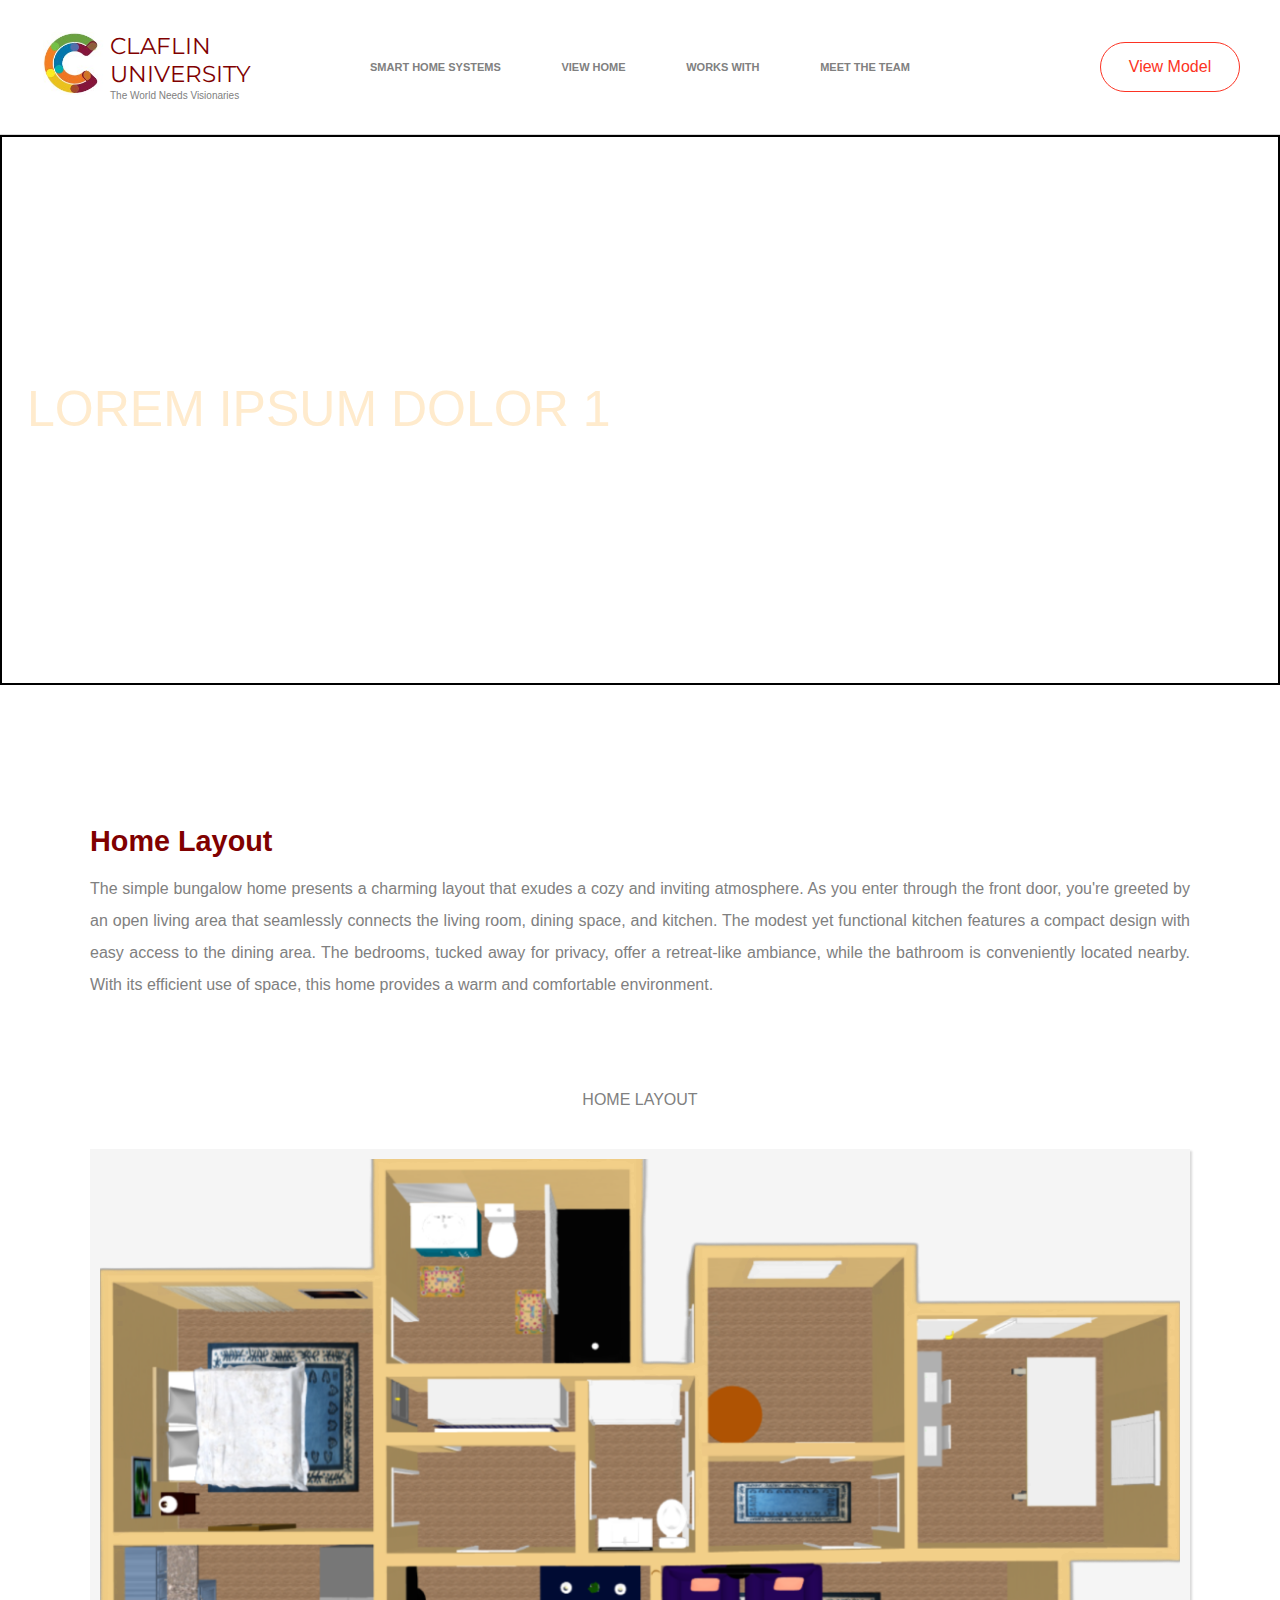
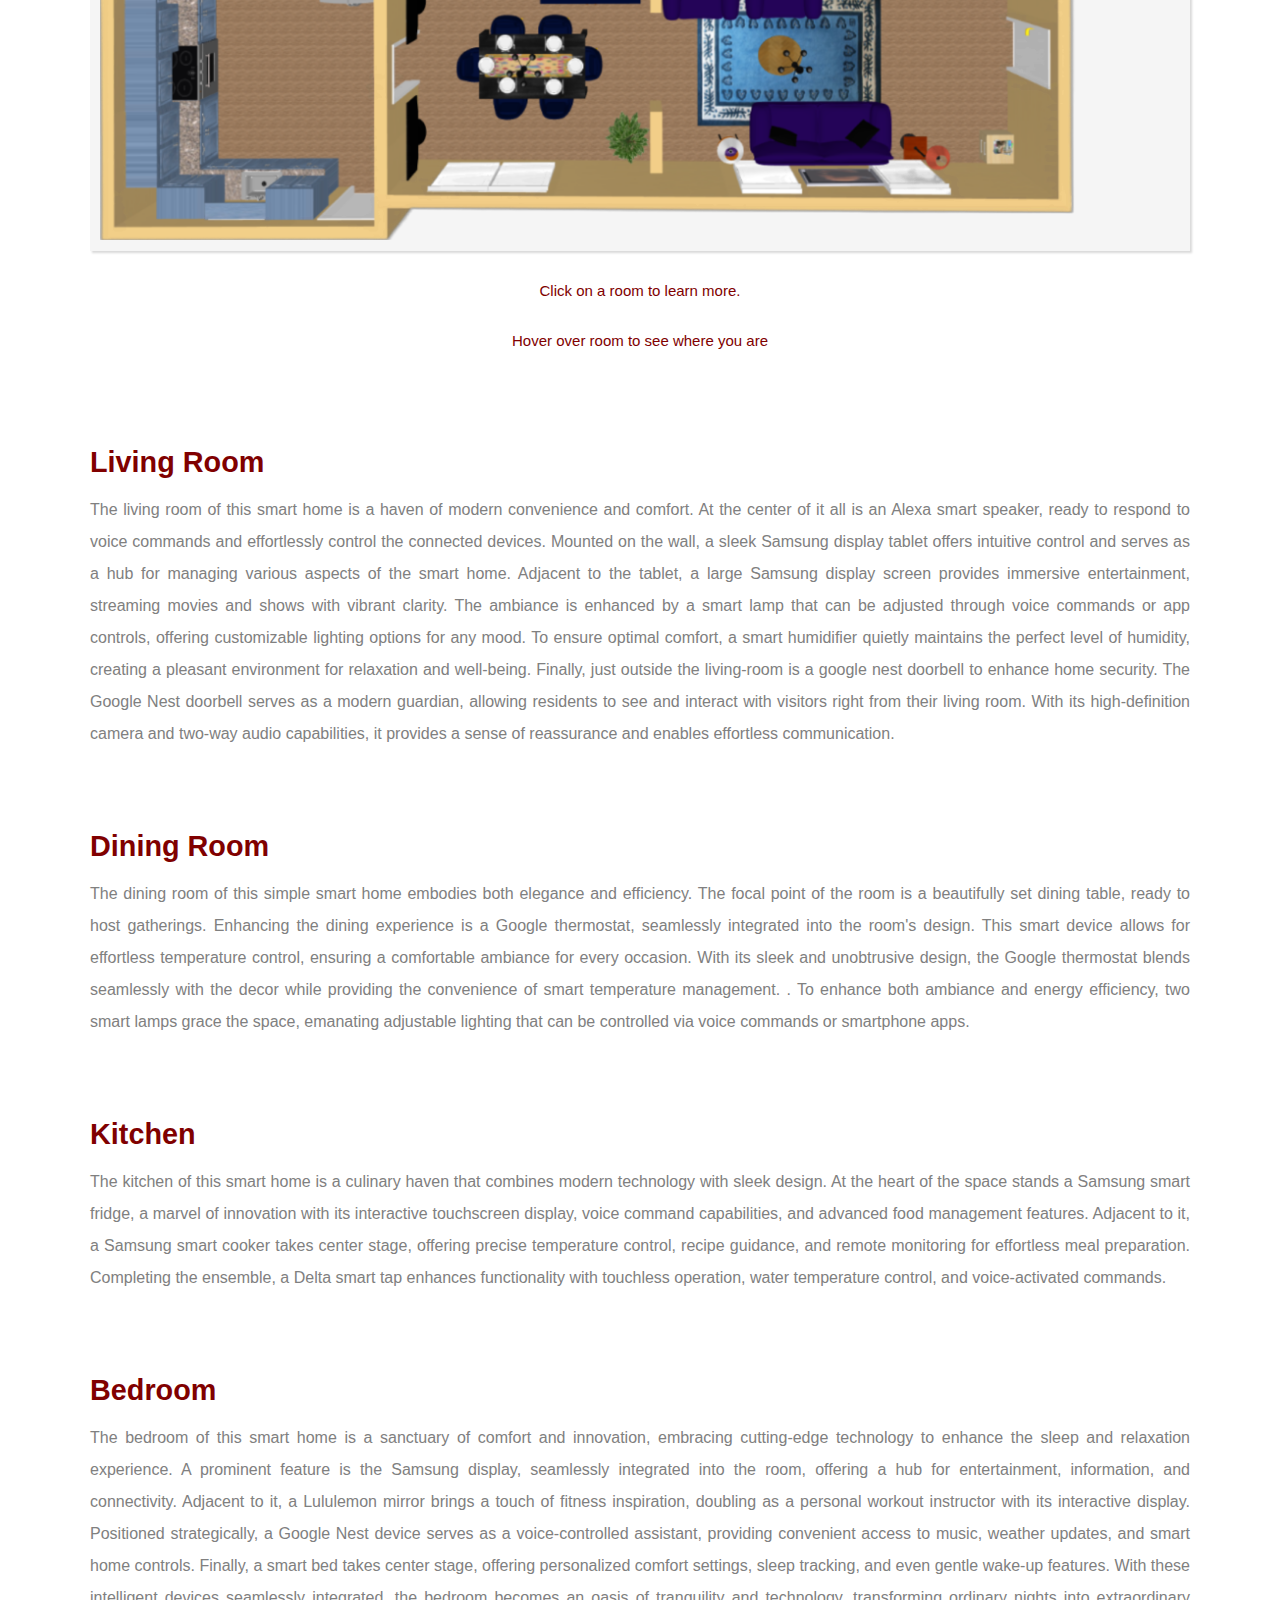
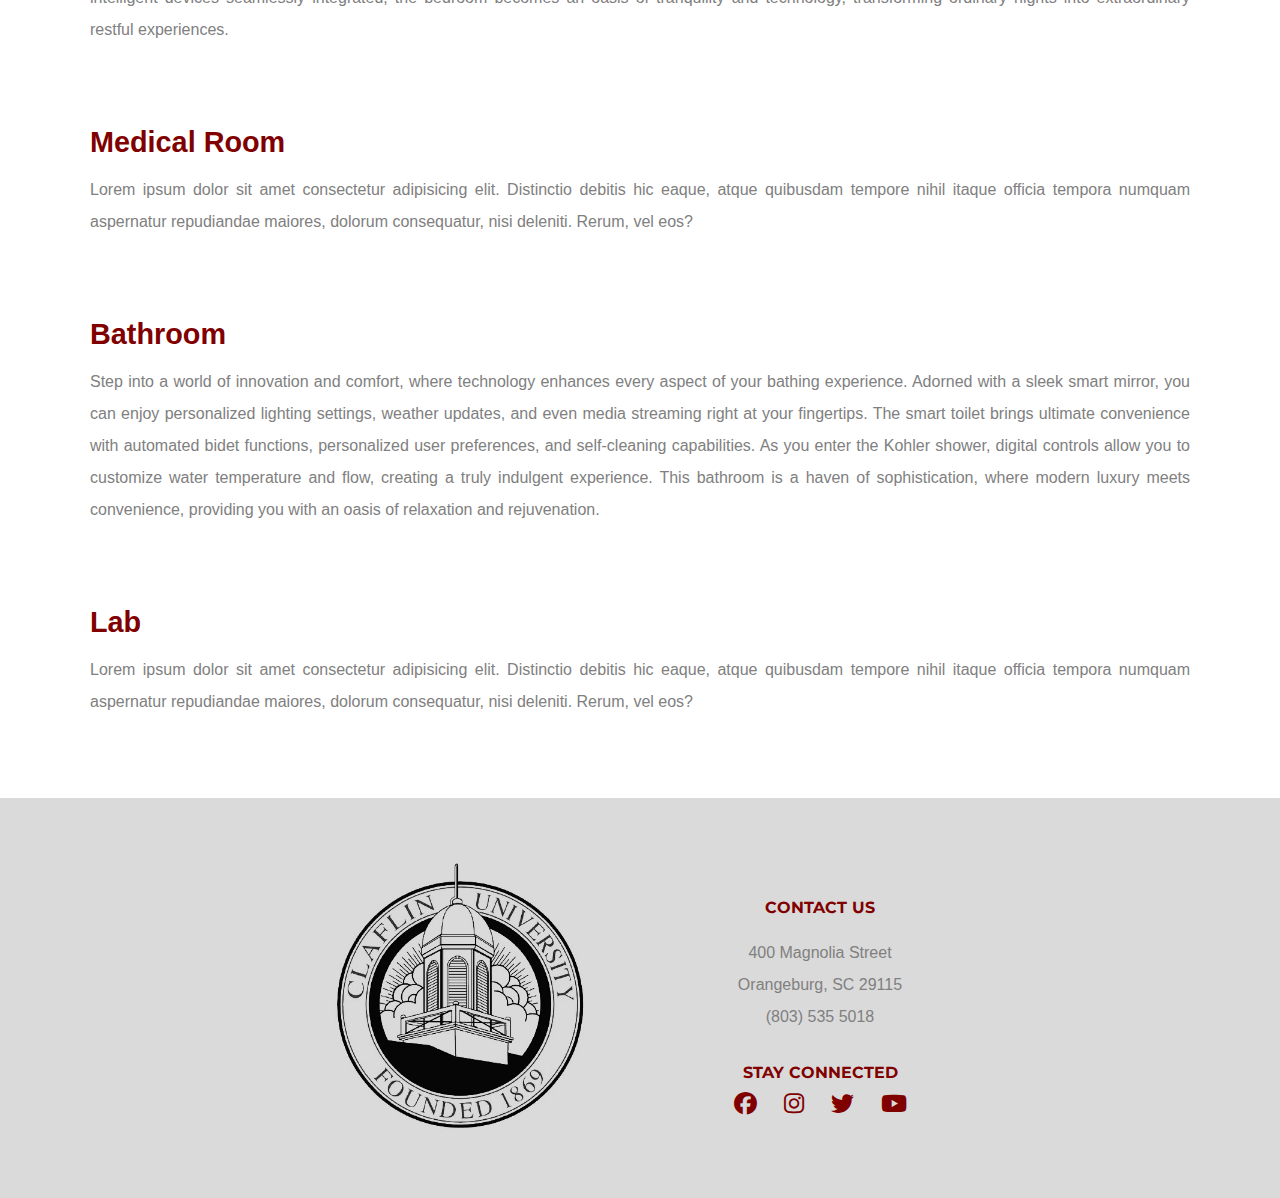
<file: Final Draft 1/view-home.html>
<!DOCTYPE html>
<html lang="en">
<head>
    <meta charset="UTF-8">
    <meta http-equiv="X-UA-Compatible" content="IE=edge">
    <meta name="viewport" content="width=device-width, initial-scale=1.0">
    <title>View Home</title>
    <link rel = "stylesheet" href = "style.css"> 
    <link rel = "stylesheet" href="https://cdnjs.cloudflare.com/ajax/libs/font-awesome/6.4.0/css/all.min.css">
    <script type="text/javascript" src="lib/big.min.js"></script>
    <script type="text/javascript" src="lib/gl-matrix-min.js"></script>
    <script type="text/javascript" src="lib/jszip.min.js"></script>
    <script type="text/javascript" src="lib/core.min.js"></script>
    <script type="text/javascript" src="lib/geom.min.js"></script>
    <script type="text/javascript" src="lib/stroke.min.js"></script>
    <script type="text/javascript" src="lib/batik-svgpathparser.min.js"></script>
    <script type="text/javascript" src="lib/jsXmlSaxParser.min.js"></script>
    <script type="text/javascript" src="lib/triangulator.min.js"></script>
    <script type="text/javascript" src="lib/viewmodel.min.js"></script>
    <script type="text/javascript" src="lib/viewhome.min.js"></script>    
    <style type="text/css">
        /* The class of components handled by the viewer */
.viewerComponent {
}
    </style>
</head>
<body>
<div class="container">
    <div class = "heading">
        <div class="navbar">
            <div class="logo">
                <a href = "index.html"><img src = "Images/Claflin Logo 2.jpg"></a>
                <div class="logo-text thousand-max-width">
                    <a href = "index.html">
                    <div class="university-name">CLAFLIN University</div>
                    <div class="university-motto">The World Needs Visionaries</div>
                    </a>
                </div>
                
            </div>    
            <div class="navbar-content thousand-max-width">
                <a href = "index.html"><h2 class = "content">Smart Home Systems</h2></a>
                <a href = "view-home.html"><h2 class = "content">View Home</h2></a>
                <a href = "workswith.html"><h2 class = "content">Works With</h2></a>
                <a href="team.html"><h2 class = "content">Meet the team</h2></a>
            </div>


            <div class="view-model">
                <button class = "btn" onclick='viewHomeInOverlay("Final%20Draft%201.zip", 
              {roundsPerMinute:    1,                              /* Rotation speed of the animation launched once home is loaded in rounds per minute, no animation if missing */ 
               widthByHeightRatio: 2,                            /* Size ratio of the displayed canvas */
               navigationPanel: "none",                            /* Displayed navigation arrows, "none" or "default" for default one or an HTML string containing elements with data-simulated-key 
                                                                      attribute set "UP", "DOWN", "LEFT", "RIGHT"... to replace the default navigation panel, "none" if missing */ 
               aerialViewButtonText: "Aerial view",                /* Text displayed for aerial view radio button, no radio buttons if missing */ 
               virtualVisitButtonText: "Virtual visit",            /* Text displayed for virtual visit radio button, no radio buttons if missing */
            /* level: "Roof", */                                   /* Uncomment to select the displayed level, default level if missing */
            /* selectableLevels: ["Ground floor", "Roof"], */      /* Uncomment to choose the list of displayed levels, no select component if empty array */
            /* camera: "Exterior view", */                         /* Uncomment to select a camera, default camera if missing */
            /* selectableCameras: ["Exterior view", "Kitchen"], */ /* Uncomment to choose the list of displayed cameras, no camera if missing */
               activateCameraSwitchKey: true,                      /* Switch between top view / virtual visit with space bar if not false or missing */
               viewerControlsAdditionalHTML: "",                   /* Additional HTML text appended to controls displayed below the canvas 3D, by default empty */
               readingHomeText: "Reading",                         /* Comment displayed while reading home */
               readingModelText: "Model",                          /* Comment displayed while reading models */
               noWebGLSupportError: "No WebGL support"             /* Error message displayed if the browser do not support WebGL */
              })'>View Model</button>
            </div>

            
            <div class="menu">
                <i class="fa-solid fa-bars"></i>
                <div class="text">MENU</div>
            </div>

            
        </div>
        
        <div id="mini-bar">

        </div>
        
       
    </div>
    <div class="image-carousel">
        <div class="carousel-image">
            <div class="carousel-text">Lorem ipsum dolor 1</div>
        </div>
        <div class="carousel-image">
            <div class="carousel-text">Lorem ipsum dolor 2</div>
        </div>
        <div class="carousel-image">
            <div class="carousel-text">Lorem ipsum dolor 3</div>
        </div>
        <div class="carousel-image">
            <div class="carousel-text">Lorem ipsum dolor 4</div>
        </div>
        <div class="carousel-image">
            <div class="carousel-text">Lorem ipsum dolor 5</div>
        </div>
        <div class="carousel-image">
            <div class="carousel-text">Lorem ipsum dolor 6</div>
        </div>
        <div class="carousel-image">
            <div class="carousel-text">Lorem ipsum dolor 7</div>
        </div>
        <div class="carousel-image">
            <div class="carousel-text">Lorem ipsum dolor 8</div>
        </div>
        
      
    </div>
    <div class="viewhome-content">
        <div id="home-layout">
            <div class="text">
                <h2 class="h2-text">
                    Home Layout
                </h2>
                <p class="p-text">The simple bungalow home presents a charming layout that exudes a cozy and inviting atmosphere. As you enter through the front door, you're greeted by an open living area that seamlessly connects the living room, dining space, and kitchen. The modest yet functional kitchen features a compact design with easy access to the dining area. The bedrooms, tucked away for privacy, offer a retreat-like ambiance, while the bathroom is conveniently located nearby. With its efficient use of space, this home provides a warm and comfortable environment.
                </p>
            </div>
            
            
            
            <div id = "location">Home Layout</div>
            <div class="image">
                
                <!--
                    <img src="Images/Home Images/Layout3.png" alt="Layout" usemap="#rooms-map">
                <map id = "map_ID" name="rooms-map">
                    <area shape="rect" coords="566, 410, 991, 663" href="#living-room" alt="Living-room">
                    <area shape="rect" coords="285, 410, 561, 663" href="#dining-room" alt="Dining-room">
                    <area shape="rect" coords="0, 386, 290, 693" href="#kitchen" alt="Kitchen">
                    <area shape="rect" coords="0, 110, 290, 387" href="#bedroom" alt="Bedroom">
                    <area shape="rect" coords="609, 87, 830, 290" href="#medical-room" alt="Medical-room">
                    <area shape="rect" coords="830, 151, 1100, 411" href="#lab" alt="Laboratory">
                    <area shape="rect" coords="278, 0, 553, 218" href="#bathroom" alt="Bathroom">
                    <area shape="rect" coords="285, 286, 491, 407" href="" alt="Lobby">
                    <area shape="rect" coords="614, 297, 830, 406" href="" alt="Lobby">
                    <area shape="rect" coords="285, 214, 489, 282" href="" alt="Storage">
                    <area shape="rect" coords="494, 221, 613, 406" href="" alt="Guest-toilet">
                </map>
                -->
                
                <svg version="1.1" xmlns="http://www.w3.org/2000/svg" xmlns:xlink="http://www.w3.org/1999/xlink" viewBox="0 0 1100 694">
                    <image width="1100" height="694" xlink:href="Images/Home Images/Layout3.png"></image> 
                    <a class = "location" xlink:href="#bedroom">
                      <rect  x="0" y="111" fill="#fff" opacity="0" width="280" height="274"></rect>
                    </a>
                    <a class = "location" xlink:href="#kitchen">
                      <rect x="0" y="384" fill="#fff" opacity="0" width="289" height="308"></rect>
                    </a>
                    <a class = "location" xlink:href="#bathroom">
                      <rect  x="279" y="0" fill="#fff" opacity="0" width="276" height="214"></rect>
                    </a>
                    <a class = "location" xlink:href="#storage">
                      <rect x="280" y="215" fill="#fff" opacity="0" width="210" height="65"></rect>
                    </a>
                    <a class = "location" xlink:href="#lobby">
                      <rect x="281" y="280" fill="#fff" opacity="0" width="209" height="122"></rect>
                    </a>
                    <a class = "location" xlink:href="#dining-room">
                      <rect x="289" y="403" fill="#fff" opacity="0" width="277" height="258"></rect>
                    </a>
                    <a class = "location" xlink:href="#medical-room">
                      <rect x="612" y="85" fill="#fff" opacity="0" width="216" height="209"></rect>
                    </a>
                    <a class = "location" xlink:href="#lab">
                      <rect x="828" y="146" fill="#fff" opacity="0" width="272" height="264"></rect>
                    </a>
                    <a class = "location" xlink:href="#guest-toilet">
                      <rect x="489" y="211" fill="#fff" opacity="0" width="122" height="192"></rect>
                    </a>
                    <a class = "location" xlink:href="#living-room">
                      <rect x="567" y="403" fill="#fff" opacity="0" width="421" height="259"></rect>
                    </a>
                    <a class = "location" xlink:href="#lobby">
                      <rect x="613" y="295" fill="#fff" opacity="0" width="213" height="107"></rect>
                    </a>
                  </svg>


            </div>
        </div>

        <p class="h2-text" style="text-align: center; line-height: 50px; color: maroon; text-transform: none; font-size: 15px;
            ">Click on a room to learn more.<br> 
            Hover over room to see where you are
                
            </p>
        

        <div id="living-room">
            <div class="text">
                <h2 class="h2-text">
                    Living room
                </h2>
                <p class="p-text">The living room of this smart home is a haven of modern convenience and comfort. At the center of it all is an Alexa smart speaker, ready to respond to voice commands and effortlessly control the connected devices. Mounted on the wall, a sleek Samsung display tablet offers intuitive control and serves as a hub for managing various aspects of the smart home. Adjacent to the tablet, a large Samsung display screen provides immersive entertainment, streaming movies and shows with vibrant clarity. The ambiance is enhanced by a smart lamp that can be adjusted through voice commands or app controls, offering customizable lighting options for any mood. To ensure optimal comfort, a smart humidifier quietly maintains the perfect level of humidity, creating a pleasant environment for relaxation and well-being. Finally, just outside the living-room is a google nest doorbell to enhance home security. The Google Nest doorbell serves as a modern guardian, allowing residents to see and interact with visitors right from their living room. With its high-definition camera and two-way audio capabilities, it provides a sense of reassurance and enables effortless communication. 
                </p>
            </div>
      
        </div>

        <div id="dining-room">
            <div class="text">
                <h2 class="h2-text">
                    Dining Room
                </h2>
                <p class="p-text">The dining room of this simple smart home embodies both elegance and efficiency. The focal point of the room is a beautifully set dining table, ready to host gatherings. Enhancing the dining experience is a Google thermostat, seamlessly integrated into the room's design. This smart device allows for effortless temperature control, ensuring a comfortable ambiance for every occasion. With its sleek and unobtrusive design, the Google thermostat blends seamlessly with the decor while providing the convenience of smart temperature management. . To enhance both ambiance and energy efficiency, two smart lamps grace the space, emanating adjustable lighting that can be controlled via voice commands or smartphone apps.
                </p>
            </div>
            
        </div>

        <div id="kitchen">
            <div class="text">
                <h2 class="h2-text">
                    Kitchen
                </h2>
                <p class="p-text">The kitchen of this smart home is a culinary haven that combines modern technology with sleek design. At the heart of the space stands a Samsung smart fridge, a marvel of innovation with its interactive touchscreen display, voice command capabilities, and advanced food management features. Adjacent to it, a Samsung smart cooker takes center stage, offering precise temperature control, recipe guidance, and remote monitoring for effortless meal preparation. Completing the ensemble, a Delta smart tap enhances functionality with touchless operation, water temperature control, and voice-activated commands. 
                </p>
            </div>
            
        </div>
        
        <div id="bedroom">
            <div class="text">
                <h2 class="h2-text">
                    Bedroom
                </h2>
                <p class="p-text">The bedroom of this smart home is a sanctuary of comfort and innovation, embracing cutting-edge technology to enhance the sleep and relaxation experience. A prominent feature is the Samsung display, seamlessly integrated into the room, offering a hub for entertainment, information, and connectivity. Adjacent to it, a Lululemon mirror brings a touch of fitness inspiration, doubling as a personal workout instructor with its interactive display. Positioned strategically, a Google Nest device serves as a voice-controlled assistant, providing convenient access to music, weather updates, and smart home controls. Finally, a smart bed takes center stage, offering personalized comfort settings, sleep tracking, and even gentle wake-up features. With these intelligent devices seamlessly integrated, the bedroom becomes an oasis of tranquility and technology, transforming ordinary nights into extraordinary restful experiences.
                </p>
            </div>
           
        </div>
        
        <div id="medical-room">
            <div class="text">
                <h2 class="h2-text">
                    Medical Room
                </h2>
                <p class="p-text">Lorem ipsum dolor sit
                    amet consectetur adipisicing elit.
                    Distinctio debitis hic eaque,
                    atque quibusdam tempore nihil 
                    itaque officia tempora numquam 
                    aspernatur repudiandae maiores, 
                    dolorum consequatur, nisi deleniti. 
                    Rerum, vel eos?
                </p>
            </div>
            
        </div>
        
        <div id="bathroom">
            <div class="text">
                <h2 class="h2-text">
                    Bathroom
                </h2>
                <p class="p-text"> Step into a world of innovation and comfort, where technology enhances every aspect of your bathing experience. Adorned with a sleek smart mirror, you can enjoy personalized lighting settings, weather updates, and even media streaming right at your fingertips. The smart toilet brings ultimate convenience with automated bidet functions, personalized user preferences, and self-cleaning capabilities. As you enter the Kohler shower, digital controls allow you to customize water temperature and flow, creating a truly indulgent experience. This bathroom is a haven of sophistication, where modern luxury meets convenience, providing you with an oasis of relaxation and rejuvenation.
                </p>
            </div>
          
        </div>
        
        <div id="lab">
            <div class="text">
                <h2 class="h2-text">
                    Lab
                </h2>
                <p class="p-text">Lorem ipsum dolor sit
                    amet consectetur adipisicing elit.
                    Distinctio debitis hic eaque,
                    atque quibusdam tempore nihil 
                    itaque officia tempora numquam 
                    aspernatur repudiandae maiores, 
                    dolorum consequatur, nisi deleniti. 
                    Rerum, vel eos?
                </p>
            </div>
           
        </div>

    </div>
    
   
    </div>


    
    <footer>
        <div class="logo">
            <img src ="Images/Claflin Logo 3.jpg">
        </div>

        <div class="contact">
            <div class="address">
                <h3 class="h3-text">CONTACT US</h3>
                <p class="p-text">400 Magnolia Street</p>
                <p class="p-text">Orangeburg, SC 29115</p>
                <p class="p-text">(803) 535 5018</p>
            </div>
            <div class="social-media">
                <h3 class="icon-text h3-text">STAY CONNECTED</h3>
                <div class="icons">
                    <a href = "https://www.facebook.com/ClaflinUniversity1869?v=wall" target="_blank"><i class="fa-brands fa-facebook"></i></a>
                    <a href = "https://www.instagram.com/claflin1869/" target="_blank"><i class="fa-brands fa-instagram"></i></a>
                    <a href = "https://twitter.com/ClaflinUniv1869" target="_blank"><i class="fa-brands fa-twitter"></i></a>
                    <a href = "https://www.youtube.com/channel/UCor6ta45JRtt1z1A5jZTjVQ" target="_blank"><i class="fa-brands fa-youtube"></i></a>

                </div>
            </div>

        </div class = "miscellanous">

        <div>
            
        </div>
    </footer>

  <script src = "script.js"></script>
  <script src = "view-home-script.js"></script>
</body>

</html>
</file>
<file: Arithmetic Game/style.css>
*{
    margin: 0;
    padding: 0;
    box-sizing: border-box;
    font-family: 'Trebuchet MS', 'Lucida Sans Unicode', 'Lucida Grande', 'Lucida Sans', Arial, sans-serif;
}
body{
    height: 100vh;
    background-color: white;
}
nav{
    
    width: 100%;
    height: 100px;
    display: flex;
    align-items: center;
    background-color: rgb(254, 133, 96);
    

}
nav h1{
    text-transform: uppercase;
    color: white;
    margin-left: 100px;
    font-family: 'Lucida Sans', 'Lucida Sans Regular', 'Lucida Grande', 'Lucida Sans Unicode', Geneva, Verdana, sans-serif;
    font-size: 50px;

}

.container{
    height: 100vh;
    display: flex;
    flex-direction: column;
    align-items: center;
}
header{
    line-height: 50px;
    width: 100%;
    margin: 20px 0px;
    display: flex;
    flex-direction: column;
    justify-content: center;
    align-items: center;
}
.result{
  
    padding: 0px;
    width: 100%;
    display: flex;
    justify-content: center;
    align-items: center;

}
.result h2{
    margin: 10px;
}
.result span{
    color: white;
    background-color: red;
    padding: 20px;
    font-size: 40px;
}
.result #correct{

    background-color: green;
}
.eqn{
    
    width: 100%;
    display: flex;
    align-items: center;
    justify-content: space-between;
    height: 300px;
}
.eqn .number, .eqn #symbol, .eqn .equals, .eqn div{
    border: none;
    margin: 0px 40px;
    width: 100px;
    height: 100px;
    display: flex;
    justify-content: center;
    align-items: center;
    color: white;
    font-size: 40px;
    
}
.eqn div{
    position: relative;
}
.eqn div #right{
    position: absolute;
    color: green;
    display: none;
}
.eqn div #wrong{
    position: absolute;
    color: red;
    display: none;
}
.eqn .number{
    background-color: rgb(254, 133, 96);
}
.eqn #symbol{
    background-color: aquamarine;
}
.eqn .equals{
    background-color: aquamarine;
}
#solution{
    margin: auto;
    outline: none;
    text-align: center;
}
#btn{
    width: 100%;
    display: flex;
    align-items: center;
    justify-content: center;
}
#btn button{
    margin: 10px 50px;
    background-color: rgb(254, 133, 96);
    width: 150px;
    height: 50px;
    border: none;
    color: white;
    font-size: 20px;
    cursor: pointer;
}
</file>
<file: Calculator/style.css>
*{
    
    user-select: none;
}
body {
	background: linear-gradient(-45deg, #ee7752, #e73c7e, #23a6d5, #23d5ab);
	background-size: 400% 400%;
	animation: gradient 15s ease infinite;
	height: 100vh;
}

.container{
   
    display: flex;
    justify-content: center;
    align-items: center;
    height: 100vh;
    align-items: center;
    justify-content: center;
}
.desc{
    margin: 10px;
    padding: 2px;
    display: flex;
    color: black;
    font-family: Arial, Helvetica, sans-serif;
    flex-direction: column;
    justify-content: center;
    align-items: center;
    border-radius: 50%;
    width: 120px;
    height: 120px;
    background-color: white;
    position: relative;
    transform: scale(1.6);
    margin: 200px;
    
}
.desc .cap{
    font-size: 12px;
    background-color: white;
    margin: 2px;
    text-align: left;
    
}
.desc .small{
    padding: 0px 10px;
    font-size: 40px;
    margin: 10px 0px;
    color: aqua;
    margin: 0px;
    text-align: right;
    background-color: rgba(255, 255, 255);
}

td{
    margin: 15px;
}

table{
    color: aqua;
    font-family: 'Franklin Gothic Medium', 'Arial Narrow', Arial, sans-serif;
    border-radius: 13px;
    box-shadow: 3px 3px 3px grey;
    padding: 5px;
    border-spacing: 10px;
   width: 300px;
   height: 500px;
   background-color: black;  
   
}
.btn{
    background-color: grey;
    height: 20px;
    font-size: 20px;
    width: 20%;
    text-align: center;
    
    
}

.btn:hover{
    background-color: skyblue;
}

#display{
    color: aqua;
    border: none;
    width: 90%;
    overflow: visible;
    background-color: rgba(0, 0, 0, 0);
    padding: 5px;
    text-align: right;
    font-size: 40px;
    outline: none;
    user-select: none;
    height: 30px;
    direction: ltr;
}
.btn{
    outline: none;
    
}
.equal{
    background-color: aqua;
    color: grey;
}
@keyframes gradient {
	0% {
		background-position: 0% 50%;
	}
	50% {
		background-position: 100% 50%;
	}
	100% {
		background-position: 0% 50%;
	}
}
</file>
<file: CALENDAR/style.css>
/* Import Google font - Poppins */
@import url('https://fonts.googleapis.com/css2?family=Poppins:wght@400;500;600&display=swap');
*{
  margin: 0;
  padding: 0;
  box-sizing: border-box;
  font-family: 'Poppins', sans-serif;
  -webkit-touch-callout: none; /* iOS Safari */
  -webkit-user-select: none; /* Safari */
  -khtml-user-select: none; /* Konqueror HTML */
  -moz-user-select: none; /* Old versions of Firefox */
  -ms-user-select: none; /* Internet Explorer/Edge */
  user-select: none; /* Non-prefixed version, currently
  supported by Chrome, Edge, Opera and Firefox */
}  
a:link{
    text-decoration: none;
}
body{
  display: flex;
  min-height: 100vh;
  background: maroon;
}
/*Sidebar*/
.sidebar{
  position: fixed;
  background-color: white;
  width: 60px;
  display: flex;
  flex-direction: column;
  min-height: 100vh;
  overflow: hidden;
  transition: 0.6s ease;
}
.sidebar .full{
  opacity: 0;
  display: none;
  transition: 0s ease 0.3s;
}
.sidebar:hover{
  width: 20%;
}
.sidebar:hover .full{
  opacity: 1;
  display: block;
  
}
.sidebar .logo img{
  height: 40px;
  transition: 0.3s ease;
}
.logo{
  
  margin: 20px 10px;
  display: flex;
}
.sidebar:hover .logo img{
  height: 70px; 
  width: auto;
}
.logo-text{
  width: 200px;
  height: 70px;
  text-align: left;
  flex-direction: column;
  
}
.university-name{
  color: rgb(86, 86, 86);
  text-align: left;
  font-family: 'Alkatra', cursive;
  font-family: 'Montserrat', sans-serif;
  font-size: 23px;
}
.university-motto{
  margin-top: 2px;
  text-align: left;
  text-transform: capitalize;
  color: grey;
  font-size: 10px;
  text-wrap: nowrap;
}
.sidebar span{
  margin-right: 10px;
}
.sidebar--child{
 
  display: flex;
  cursor: pointer;
  padding: 5px;
  margin: 20px 10px;
}
.sidebar--child:hover{
  background-color: rgba(0, 0, 0, 0.1);
}
.sidebar .message{
  border-top:1px solid grey;
  box-shadow: 1px 0px 1px black;
  text-align: center;
  padding-top: 7px;
  width: 100%;
  text-wrap: nowrap;
  height: 60px;
  position: absolute;
  bottom: 0px;
  font-size: 1.1rem;
}
.settings--container{
  
  display: flex;
  flex-direction: column;
  
}
.settings--container .settings--dropdown{

  height: 0px;
  overflow: hidden;
  transition: 0.3s ease;
}
.drop .settings--dropdown{
  height: 200px;
}
#settings-icon{
  transition: 0.3s ease;
}
.settings--container .settings--dropdown > .option{
  display: flex;
  flex-direction: row;
  margin: 30px;
  padding: 5px;
  cursor: pointer;
  color: black;
}
.settings--container .settings--dropdown > .option:hover{
  background-color: rgba(0, 0, 0, 0.1);
}

/*Main Content*/
.calendar-content{
  background-color: green;
  width: 100%;
  display: flex;
  flex-direction: column;
  justify-content: center;
  align-items: center;
}
.calendar-content .month{
  text-transform: uppercase;

}
/*Wrapper*/
.wrapper{ 
  position: relative;
  color: maroon;
  display: flex;
  flex-direction: column;
  justify-content: center;
  width: 25%;
  min-width: 420px;
  min-height: 100vh;
  height: 100%;
  background: #fff;
  box-shadow: 0 15px 40px rgba(0,0,0,0.12);

}
.wrapper img{
 
    width: 50%;
    margin: auto;
    padding: 0px;
    margin-top: 0px;
    margin-bottom: 0px;
    
  
}
.wrapper .calendar-header{
  display: flex;
  align-items: center;
  padding: 5px 30px;
  justify-content: space-between;
}
.wrapper .clock{
  
  display: flex;
  align-items: center;
  justify-content: center;
  margin-top: 5px;
  text-align: center;
  height: 50px;
  font-size: 1.2rem;
}
.calendar-wrapper{
    width: 100%;
    position: relative;
    height: 400px;
    overflow-y: auto;
    overflow-x: hidden;
 
    
}
.calendar-header .icons{
  display: flex;
}
.calendar-header .icons span{
  height: 38px;
  width: 38px;
  margin: 0 4px;
  cursor: pointer;
  color: maroon;
  background-color: white;
  text-align: center;
  line-height: 38px;
  font-size: 1.9rem;
  user-select: none;
  border-radius: 50%;
}
.icons span:last-child{
  margin-right: -10px;
}
.calendar-header .icons button{
    background-color: white;
    color: maroon;
    border: 1px solid;
    outline: none;
    padding: 0px 10px;
    padding: 5px 25px;
    border-radius: 30px;
    cursor: pointer;
    transition: 0.3s ease;
    margin: 0px 5px;
    
}
.calendar-header .icons button:hover{
    background-color: maroon;
    color: white;
   
}
.calendar-header .icons span:hover{

  background-color: maroon;
  color: white;
}
.calendar-header .current-date{
  font-size: 1.2rem;
  font-weight: 700;
}
.calendar-header .current-date:hover{
    cursor: pointer;
}
.calendar{
    
  padding: 20px;
}
.calendar ul{
  display: flex;
  flex-wrap: wrap;
  list-style: none;
  text-align: center;
}
.calendar .days{
  margin-bottom: 20px;
}
.calendar li{
  color: #333;
  width: calc(100% / 7);
  font-size: 1.07rem;
}
.calendar .weeks li{
  font-weight: 500;
  cursor: default;
  color: maroon;
  
}
.calendar .days li{
  z-index: 1;
  cursor: pointer;
  position: relative;
  margin-top: 30px;
}
.days li.inactive{
  color: #aaa;
}
.days li.active{
  color: #fff;
}
.days li::before{
  position: absolute;
  content: "";
  left: 50%;
  top: 50%;
  height: 40px;
  width: 40px;
  z-index: -1;
  border-radius: 50%;
  transform: translate(-50%, -50%);
}
.days li.active::before{
  background: maroon;
}
.days li:not(.active):hover::before{
  background: #f2f2f2;
}

.calendar-wrapper .months{
    
    position: absolute;
    display: grid;
    background-color: white;
    width: 100%; 
    height: 100%;
    grid-template-columns: repeat(3, auto);
    column-gap: 20px;
    row-gap: 20px;
    padding: 30px;
    z-index: 1;
    top: 0;
    visibility: hidden;
    transition: all .2s ease;
    
    /* display: none; */
    
}
.months div{
    display: flex;
    justify-content: center;
    align-items: center;
    border-radius: 25px;
    cursor: pointer;
    height: 45px;
}
.months div:hover{
    color: white;
    background-color: maroon;
}
</file>
<file: Clock/style.css>
body{
    background-color: black;
    background-repeat: no-repeat;
    background-attachment: fixed;
}
.container {
    font-family: 'Orbitron', sans-serif;
    color: green;
    margin: auto;
    margin-top: 15%;
    display: flex;
    justify-content: center;
    align-items: center;
    flex-direction: column;
}

h2{
    font-size: 17px;
    text-transform: uppercase;
}
#clock{
    text-transform: uppercase;
    font-size: 40px;
    border: 1px solid;
    background: none;
    border: none;
   

}
</file>
<file: FlashCards/style.css>
@import url('https://fonts.googleapis.com/css2?family=Alkatra:wght@500&family=Montserrat:wght@100&display=swap');
*{
    padding: 0px;
    margin: 0px;
    box-sizing: border-box;
}
body{
    font-family: 'Montserrat', sans-serif;
    font-size: 1rem;
    background-color: whitesmoke;
}

header{
    background-color: white;
}

button{
    padding: 8px;
    outline: none;
    cursor: pointer;
    border: 1px solid lightgray;
    border-radius: 5px;
    background-color: whitesmoke;

}
button:hover{
    background-color: rgba(0, 0, 0, 0.151);
}

.container{
    width: 95%;
    margin: auto;
}

.nav{
    display: flex;
    justify-content: space-between;
    width: 100%;
    margin: auto;
    padding: 20px 0;
    background-color: white;
}

.nav button{
    font-family: inherit;
    color: black;
}

.create-box{
    width: 380px;
    margin: auto;
    padding: 20px;
    margin-top: 10px;
    border-radius: 5px;
    background-color: whitesmoke;
    box-shadow: 0 2px 4px rgba(0, 0, 0, 0.361);
}

.create-box textarea{
    width: 100%;
    margin: 3px;
    border-radius: 5px;
    font-family: inherit;
    border: 1px solid lightgray;
}

.create-box h2{
    margin-bottom: 10px;
}
.create-box button{
    width: fit-content;
    margin: 5px 3px;
}

.flashcards{
    display: flex;
    justify-content: flex-start;
    align-items: flex-start;
    flex-wrap: wrap;
    width: 100%;
    margin: auto;
    margin-top: 10px;
    padding: 0 10px;
}

.flashcard{
    width: 370px;
    height: 200px;
    word-wrap: break-word;
    margin: 10px;
    background-color: white;
    box-shadow: 0 2px 4px 0 rgba(0, 0, 0, 0.5);
}

.flashcard h2{
    font-size: 1rem;
}

@media(max-width:768px){
    .flashcard{
        margin: auto;
        margin: 10px 0px;
    }

    
}
@media(max-width:480px){
    .create-box, .flashcard{
        width: 1000%;
    }

    .nav{
        flex-direction: column;
        align-items: center;
    }
}
</file>
<file: Tip Calculator/style.css>
body{
    height: 100vh;
    font-family: Cambria, Cochin, Georgia, Times, 'Times New Roman', serif;
    background: conic-gradient(at -10% 20%, rgb(238, 0, 255),rgb(174, 9, 29),orange, rgb(131, 31, 131));
}
.container{
    
    width: 95%;
    height: 100vh;
    margin: auto;
    display: flex;
    justify-content: center;
    align-items: center;
}
.calculator{
    border: 1px solid lightgray;
    background-color: whitesmoke;
    border-radius: 5px;
    width: 400px;
    margin: auto;
    padding: 5px 25px;
    font-size: 1rem;
    font-weight: 100;
    box-shadow: 0 2px 4px 0 rgba(0, 0, 0, 0.5);

}
.calculator input{
    box-sizing: border-box;
    width: 90%;
    padding: 8px;
    outline: none;
    border-radius: 5px;
    border: 1px solid lightgray;
    border-top-left-radius: 0px;

}
.calculator button{
    width: 10%;
    padding: 8px;
    outline: none;
    cursor: pointer;
    border: 1px solid lightgray;
    border-radius: 5px;
    border-top-right-radius: 0;
    background-color: whitesmoke;
}
.calculator button:hover{
    background-color: rgba(0, 0, 0, 0.122);
}

#quality{
    width: 100%;
    padding: 8px;
    outline: none;
    border-radius: 5px;
    border: 1px solid lightgray;
}

#tip-amount{
    visibility: hidden;
    min-width: 250px;
    margin: auto;
    background-color: limegreen;
    color: white;
    bottom: 30px;
    text-align: center;
    border-radius: 2px;
    padding: 16px;
    position: fixed;
}
#tip-amount.show{
    visibility: visible;
    -webkit-animation: fadein 0.5s, fadeout 0.5s 2.5s;
    animation: fadein 0.5s, fadeout 0.5s 2.5s;
}

@-webkit-keyframes fadein{
    from{bottom:0; opacity: 0;}
    to{bottom:30px; opacity: 1;}
}
@keyframes fadein{
    from{bottom:0; opacity: 0;}
    to{bottom:30px; opacity: 1;}
}

@-webkit-keyframes fadeout{
    
    from{bottom:30px; opacity: 1;}
    to{bottom:0; opacity: 0;}
}
@keyframes fadeout {
    
    from{bottom:30px; opacity: 1;}
    to{bottom:0; opacity: 0;}
}

@media(max-width: 480px){
    .calculator input{
        width: 85%;
    }
    .calculator button{
        width: 15%;
    }
}

@media(max-width: 320px){
    .calculator input{
        width: 80%;
    }
    
}
</file>
<file: To Do List/style.css>
*{
    padding: 0;
    margin: 0;
    box-sizing: border-box;
}
body{
    color: white;
    font-family: 'Times New Roman', Times, serif;
    background-image: linear-gradient(to right, #e22785, #37adcd);
}
.container{
    width: 95%;
    margin: auto;
}
.nav{
    display: flex;
    justify-content: space-between;
    flex-wrap: wrap;
    width: 100%;
    margin: 25px 0;
}
.nav h2{
    font-size: 2rem;
}
.nav h2 i{
    margin: 5px;
}
.user-input{
   
    width: 350px;
    text-align: center;
}
.user-input input{
    width: 80%;
    outline: none;
    padding: 8px;
    border: 1px solid lightgray;
    border-top-left-radius: 5px;
    border-bottom-left-radius: 5px;
}

.user-input button{
    cursor: pointer;
    padding: 8px;
    width: fit-content;
    outline: none;
    border: 0.5px solid gray;
    background-color: lightgray;
    border-top-right-radius: 5px;
    border-bottom-right-radius: 5px;
}
.user-input button:hover{
    transition: 1s;
    background-color: transparent;
    color: white;
}
.to-do-items{
    width: 500px;
    margin: auto;
}
.item{
    background-color: white;
    display: flex;
    justify-content: space-between;
    width: 100%;
    height: auto;
    border-radius: 2px;
    padding: 16px;
    color: rgb(32, 32, 32);
    margin-top: 10px;
    font-size: 1rem;
    text-transform: uppercase;
}
.item i{
    cursor: pointer;
    margin: 0 5px;
}
@media(max-width:760px){
     .nav{
        align-items: center;
        flex-direction: column;
     }
     .nav h2{
        margin: 10px 0;
     }
     .user-input{
        width: 100%;
     }
}
@media(max-width:480px){
    .user-input{
        width: 74%;
     }
}
@media(max-width:360px){
    .user-input{
        width: 60%;
     }
}
</file>
<file: Final Draft 1/style.css>
@import url('https://fonts.googleapis.com/css2?family=Alkatra:wght@500&family=Montserrat:wght@100;600&display=swap');



*{
    padding: 0;
    margin: 0;
    box-sizing: border-box;
    text-align: center;
    
}
a{
    color: maroon;
    text-decoration: none;
    
}
html{
    scroll-behavior: smooth;
}
  
.h3-text{
    font-weight: bolder;
    font-family: 'Montserrat', sans-serif;
    font-size: 1rem;
    text-transform: uppercase;
    color: rgba(252,51,35,255);
    margin: 20px 0px;
}
.h2-text{
    
    font-family: Arial, Helvetica, sans-serif;
    font-size: 1.8rem;
    text-transform: capitalize;
    color: maroon;
    margin: 15px 0px;
}
.p-text{
    font-family: 'Trebuchet MS', 'Lucida Sans Unicode', 'Lucida Grande', 'Lucida Sans', Arial, sans-serif;
    font-size: 1rem;
    line-height: 2rem;
    font-weight: 100;
    color: grey;
    text-align: justify;

}
/*Smart Home System*/

.container{
    width: 100%;
    font-family: 'Lucida Sans', 'Lucida Sans Regular', 'Lucida Grande', 'Lucida Sans Unicode', Geneva, Verdana, sans-serif;
    font-size: 7px;
    
    
}
.heading{
    position: relative;
    z-index: 3;
}
.navbar{
   
    width: 100%;
    text-align: center;
    background-color: rgba(255, 255, 255);
    padding-left: 40px;
    padding-right: 40px;
    height: 15vh;
    min-height: 60px;
    display: flex;
    align-items: center;
    text-transform: uppercase;
    border-bottom: 1px solid rgba(128, 128, 128, 0.3);
    justify-content: space-between;
    
}
.navbar .logo{
   
    text-align: left;
    width: 25%;
    display: flex;
    flex-direction: row;
}
.logo img{
    height: 70px; 
    max-height: 90%;
    width: auto;
}
.logo-text{
    
    height: inherit;
    text-align: left;
    flex-direction: column;

}
.university-name{
    text-align: left;
    font-family: 'Alkatra', cursive;
    font-family: 'Montserrat', sans-serif;
    font-size: 23px;
}
.university-motto{
    margin-top: 2px;
    text-align: left;
    text-transform: capitalize;
    color: grey;
    font-size: 10px;
}
.navbar-content{
    
    width: 50%;
    margin: 40px;
    height: inherit;
    display: flex;
    align-items: center;
    justify-content: space-between;
}
.navbar-content h2{
    color: grey;
    font-size: 11px;
    width: fit-content;
    padding: 10px;
    transition: 0.3s ease-in;
}
.navbar .content:hover{
    border-bottom: 3px solid;
    border-color: rgba(252,51,35,255);
    font-size: 12px;
    padding-bottom: 11px;
}
.view-model{
  
    width: 25%;
    text-align: right;
}
.btn{
    border: 1px solid;
    color: rgba(252,51,35,255);
    background-color: white;
    width: 170px;
    font-size: 1rem;    
    padding: 10px;
    
    width: 50%;
    border-radius: 30px;
    height: 50px;
    transition: all 0.8s ease, color 0s;
}
.btn:hover{
    color: white;
    background-color: rgba(252,51,35,255);
    outline: none;
    border: 0px;
    cursor: pointer;
    border-color: rgb(252,51,35,255);
    transform: scale(1.1);
}

.menu{
    height: 60px;
    display: flex;
    flex-direction: column;
    justify-content: center;
    align-items: center;
    text-align: center;
    
    
}
.menu:hover{
   cursor: pointer;
}
.menu i{
    color: rgb(252,51,35,255);
    font-size: 1.7rem;
}
.menu .text{
    font-size: 11px;
    color: rgb(252,51,35,255);
}
.home-navigation-container{
    position: -webkit-sticky;
    position: sticky;
    z-index: 2;
    top: 0;
    display: none;
    width: 100%;
    background-color: white;
    outline: none;
    box-shadow: 0px 7px 6px rgba(0, 0, 0, 0.4);
}
.home-navigation{
    
    height: 100px;
    background-color: white;
    display: flex;
    align-items: center;
    justify-content: space-around;
    width: 80%;    
    margin: auto;
    

}
.home-navigation div{
    display: flex;
    flex-direction: column;
    justify-content: center;
    align-items: center;
    padding: 10px;
    height: 100%;
    color: maroon;  
  
}
.home-navigation div a{
    
    width: 100%;
    padding: 10px;
    height: fit-content;
    color: rgb(252,51,35,255);
    transition: 0.5s;
}
.home-navigation div a:hover{
    
    color: maroon;
    .p-text{
        color: maroon;
    }
}



.home-navigation i{
    font-size: 2rem;
    
}
.home-navigation .p-text{
    font-size: 12px;
    
}
#mini-bar{
    
    position: fixed;
    right: 0;
    height: 200px;
    background-color: white;   
    width: 100%;
    height: 0;
    overflow: hidden;
    transition: all 0.4s ease-in;
}
#mini-bar.active{
   
   height: 200px;
   
   
}
#mini-bar .menubar{
   
    width: 100%;
    overflow: hidden;
    text-transform: uppercase;
    list-style: none;
    padding-top: 1px;
    position: absolute;
    top: 100%;
    left: 0;
    height: 200px;
    transition: all 1s ease;
}
#mini-bar.active .menu-bar{
    width: 100%;
    flex-direction: column;
    justify-content: center;
    position: absolute;
    height: 200px;
    
}
#mini-bar .menu-bar .content{
    
    text-align: center;
    padding-right: 30px;
    padding-top: 15px;
    border-bottom: 1px solid rgba(128, 128, 128, 0.2);
    height: 50px;
    font-size: 14px;
    text-transform: uppercase;
    margin: auto;
    transition: all 0.5s ease;
    width: 100%;
    
}
.menu-bar .content:hover{
    background-color: rgba(255, 166, 0, 0.2);
    cursor: pointer;
}

#showcase .showcase-img img{
    width: 100%;

}
#showcase .showcase-text{
   
   position: absolute;
   top: 50vh;
}
#introduction{
    width: 80%;
    margin: auto;
    height: fit-content;
}
.properties{
    
    margin: auto;
    width: 86%;
    display: flex;
    justify-content: space-between;
    
}
.alert, .control{
    margin: 25px 0px;
    width: 47%;
}

.alert img, .control img{

    width: 100%;
    height: auto;
}
.no-display{
    display: none;
}
.learn-more{
    font-weight: bold;
    color: maroon;
}
.features-intro{
    background-color: maroon;
    width: 100%;
    height: 550px;
    display: flex;
    flex-direction: column;
    align-items: center;
    margin: 50px 0px;
   
}
.features-intro .h3-text{
    font-size: 12px;
    font-weight: bolder;
    color: white;
    margin-top: 100px;
}
.features-intro .h2-text{
    width: 70%;
    margin: 10px 50px;
    color: white;
    text-transform: none;
    font-family: system-ui, -apple-system, BlinkMacSystemFont, 'Segoe UI', Roboto, Oxygen, Ubuntu, Cantarell, 'Open Sans', 'Helvetica Neue', sans-serif;
    font-weight: bold;
    font-size: 38px;
    line-height: 50px;
}
.features-intro a{
    display: inline-block;
    text-decoration: none;
    text-align: center;
    font-size: 16px;
    padding-top: 3px;
    height: 40px;
    width: 150px;
    border-radius: 30px;
    outline: none;
    border: none;
    margin-top: 40px;
    transition: all 0.7s ease;
}
.features-intro a:hover{
    transform: scale(1.1);
}
.features-container{
    display: flex;
    flex-direction: column;
    margin: auto;
    width: 100%;
}
.features-container .child{
    
    display: flex;
    flex-direction: row;
    align-items: center;
    width: 100%;
    align-items: start;
    justify-content: space-between;
    padding-top: 110px;
    margin: 10px 0px;
    
}
.features-container .child:nth-child(even){
    flex-direction: row-reverse;
    
}
.features-container .child .child-text{
    
    margin: 0px 40px;
    text-align: justify;
    width: 40%;
    
}

.features-container .child .child-img{
    
    width: 50%;
    height: auto;
}
.features-container .child .child-img img{
    width: 100%;
}



/*Works With Page*/

.workswith-content{
    
    width: 100%;
    display: flex;
    min-height: 100vh;
    margin-top: 40px;
}
.workswith-content .categories{
    
    display: flex;
    flex-direction: column;
    align-items: left;
    width: 27%;
    margin-left: 60px;
}
.workswith-content .categories .dropdown-menu{
    
    text-align: left;
    width: 70%;
    height: fit-content;
    
}
.workswith-content .categories .dropdown-menu .p-text{
    list-style: none;
    padding: 3px 10px;
    margin: 10px 0;
    color: maroon;
    border-bottom: 1px solid rgba(128, 128, 128, 0.4);
    transition: color 0.3s;
}
.workswith-content .categories .p-text:hover{
    
    background-color: rgba(0, 0, 0, 0.081);
    cursor: pointer;
    color: rgba(252,51,35,255);
    
}
.workswith-content .categories .h2-text{
    width: 70%;
    font-size: 1.4rem;
    text-align: left;
    margin-top: 20px;
    padding: 3px 10px;
}
.workswith-content .categories .categories-title i{
    display: none;
}
.workswith-content .products{
   
    width: 83%;
    padding: 0 40px;
} 
.workswith-content .products .h2-text{
    width: 100%;
    text-align: left;
    text-transform: none;
    font-size: 2rem;
    
    
}
.workswith-content .products .logos{
    
    margin: 50px 0px;
    display: flex;
    flex-wrap: wrap;
    align-items: flex-start;
    justify-content: left;
    width: 100%;
    
    

}
.workswith-content .products .logos .child{
  
    display: flex;
    align-items: center;
    justify-content: center;
    margin: 20px 12px;
    background-color: whitesmoke;
    width: 30%;
    height: 160px;
    border-radius: 20px;
    padding: 10% 5%;
    transition: transform 0.7s, box-shadow 0.7s;
}
.workswith-content .products .logos .child:hover{
    
    cursor: pointer;
    transform: scale(1.03);
    box-shadow:  3px 3px 6px black;
}
.workswith-content .products .logos .child img{
    
    max-width : 150px;
    max-height: 70px;
    
}

/*View Home Page*/
.image-carousel{
    border: 1px solid;
    height: 550px;
    width: 100%;
    background-color: lightcoral;
    margin-bottom: 140px;
    position: relative;
    
}
.image-carousel .carousel-image{
    position: absolute;
    width: 100%;
    height: 100%;
    border: 1px solid;
    opacity: 0;
    transition: 1s ease-in;
}
.image-carousel .carousel-image .carousel-text{
    text-transform: uppercase;
    font-family: 'Franklin Gothic Medium', 'Arial Narrow', Arial, sans-serif;
    color: blanchedalmond;
    font-size: 50px;
    padding: 25px;
    position: absolute;
    top: 40%;
    transition: 0.7s ease;
}
.viewhome-content{
    margin: 0px 90px;
}
.viewhome-content div .image{
   
    padding: 10px;
    background-color: whitesmoke;
    box-shadow: 2px 2px 2px rgba(128, 128, 128, 0.3);
}
.viewhome-content div .h2-text{
 
    text-align: left;
}
.viewhome-content div .text{
    margin: 80px 0px;
    
}


#location{
    color: grey;
    border-top-left-radius: 10px;
    border-top-right-radius: 10px;
    background-color: white;
    border-color: rgba(252,51,35,255);
    width: 100%;
    margin: auto;
    margin-bottom:30px;
    margin-top: 30px;
    padding: 10px;
    font-size: 1rem;
    text-transform: uppercase;
    transition: 0.5s ease;
}

/* Meet the team Page */
.team-leaders, .team-members{
    
    display: flex;
    flex-wrap: wrap;
    justify-content: center;
}
.team-leaders .leader, .team-members .member{
    height: fit-content;
    background-color: #dadada;
    border-top-left-radius: 10px;
    border-bottom-right-radius: 10px;
    overflow: hidden;
    display: flex;
    flex-direction: column;
    height: 400px;
    width: 300px;
    margin: 25px;
    transition: 0.5s linear;
}
.team-leaders .leader:hover, .team-members .member:hover{
    cursor: pointer;
    transform: scale(1.08);
}
.team-leaders .leader .image, .team-members .member .image{
    background-color: aqua;
    min-height: 250px;
    overflow: hidden;
}
.team-leaders .leader .image img, .team-members .member .image img{
    
    width: 100%;
}
.team-leaders .leader .description, .team-members .member .description{

    text-align: left;
    font-size: 14px;
    padding: 10px;
    line-height: 25px;
}
.team-leaders .leader .description .name, .team-members .member .description .name{
    color: maroon;
    text-transform: uppercase;
}
.team-members .member{
    width: 250px;
    
}

/*footer*/
footer{
    
    display: flex;
    height: 400px;
    background-color: #dadada;
    align-items: center;
    justify-content: center;
}
footer .logo, footer .contact{
    max-width: 300px;
    margin: 10px 30px;
    width: 30%;

}
footer .contact{
   
    min-width: 200px;
    display: flex;
    flex-direction: column;
    height: auto;

}
footer .contact .h3-text{
    color: maroon;
}
footer .contact .p-text{
    color: grey;
    text-align: center;
}
footer .logo img{
    max-width: 100%;
    height: auto;
    max-height: 40vh;
    
}
footer .social-media{
    display: flex;
    flex-direction: column;
    align-items: center;
}
footer .icon-text{
    
    min-width: 200px;
    margin-top: 30px;
    margin-bottom: 10px;
}
footer .icons{
    
    padding: 0px;
    min-width: 200px;
    font-size: 23px;
    display: flex;
    justify-content: space-around;
    align-items: center;
 

}
footer .icons i{
    height: 100%;
    color: maroon;
    
}

@media (min-width: 1050px) {

    .menu{
        display: none;
    }
    .home-navigation-container{
        display: block;
    }
    .menu-bar{
        height: 0vh;
    }
    #mini-bar{
        display: none;
    }
    
}
@media(max-width: 1050px){
     .logo{
        width: 33%;
        
    }
    .heading{
        position: sticky;
        top: 0px;
    }
    .view-model{
        
        width: 50%;
        text-align: center;
    }
    .h2-text{
        font-size: 1.4rem;
    }
    .features-intro .h3-text{
        margin-top: 100px;
        margin-bottom: 5px;
    }
    .features-intro .h2-text{
        font-size: 30px;
        margin-bottom: 4px;
    }

    /*Works With Page*/
    .workswith-content{
        
        flex-direction: column;
        width: 100%;
        
        
    }
    .workswith-content .categories{
        
        margin: 10px 0;
        width: 100%;
        height: fit-content;
        
    }
    .workswith-content .categories .categories-title{
        margin: auto;
        width: 90%;
        padding: 0 10px;
        display: flex;
        justify-content: space-between;
        align-items: center;
        background-color: rgba(252,51,35,255);
        cursor: pointer;
        
        
    }
    .workswith-content .categories .categories-title i{
        display: block;
        font-size: 20px;
        transition: 0.5s linear;
    }
    .workswith-content .categories .categories-title .h2-text{
        margin: 0;
        font-size: 1.5rem;
        line-height: 2.5rem;
    }
    .workswith-content .categories .dropdown-menu{
       
        overflow: hidden;
        background-color: whitesmoke;
        top: 70px;
        left: 5%;
        margin: auto;
        margin-top: 20px;
        width: 90%;
        list-style: none;
        height: 0;
        transition: all 1s ease, height 1s ease; 
        
    }
    .workswith-content .categories .dropdown-menu.active{
       
        height: 450px;
    }
    .workswith-content .categories .dropdown-menu .p-text{
        
        margin: 0;
        height: 50px;
        padding: 10px 20px;
        transition: all 1.5s ease;
        
    }
    .workswith-content .products{
        
        text-align: center;
        width: 100%;
        
    }
    .workswith-content .products .text{
        
        width: 90%;
    }
    .workswith-content .products .logos{
        
        width: 100%;
    }
    .workswith-content .products .logos .child{
        width: 45%;
        padding: 15% 7.5%;
    }
    .workswith-content .products .logos .child img{
    
        max-width : 200px;
        max-height: 90px;
        
    }
    .thousand-max-width{
        display: none;
    }
    

}
@media(max-width: 800px){
    
    .btn{
        width: 50%;
    }
     #introduction{
        width: 85%;
    }
    .properties{
        
        width: 100%;          
        align-items: center;
        flex-direction: column;
    }
    .control, .alert{
        width: 80%;
    }
    .features-container .child{
 
        display: flex;
        flex-direction: column;   
    }
    .features-container .child:nth-child(even){
        flex-direction: column;
    }
    
    
    .features-container .child .child-text{
        margin: 30px 30px;
        text-align: right;
        width: 90%;
        
    }
    
    .features-container .child .child-img{
        
        width: 100%;
        height: auto;
    }
    /*View Home Page*/
    .viewhome-content{
        margin: 0px 30px;
    }

    /*Meet the Team Page */
    .team-leaders .leader{
        width: 290px;
    }
    
   
}
@media(max-width: 620px){
    .view-model{
        width: 80%;
        text-align: center;
    }
    .logo picture{
        height: 60px;
        width: 60px;
    }  
    .navbar{
        display: flex;
    } 
    .features-intro{
        height: 470px;
    }
    .features-intro .h2-text{
        width: 90%;
        font-size: 23px;
        margin-bottom: 4px;
        line-height: 45px;
    }
    .workswith-content .products .logos .child{
        width: 100%;
        padding: 25% 7.5%;
    }
    
    .workswith-content .categories .dropdown-menu{
        left: 0;
    }
   
}
@media(max-width: 500px){
    .navbar{
        padding: 10px;
    }
    .view-model{
        
        text-align: center;
        width: 60%;
    }
    .btn{
        font-size: 14px;
        width: 70%;
    }
    .features-intro .h3-text{
        font-size: 10px;
        margin-bottom: 4px;
    }
    .features-intro .h2-text{
        font-size: 18px;
        margin-bottom: 4px;
        line-height: 30px;
    }
    .features-intro a{
        height: 35px;
        width: 100px;
        border-radius: 20px;
        outline: none;
        border: none;
        margin-top: 50px;
        
    }
    .workswith-content .categories .categories-title, .workswith-content .categories .dropdown-menu{
        width: 100%;
    }

    /*Meet the team page*/
    .team-leaders .leader, .team-members .member{
        width: 340px;
    }

    /*footer*/
    footer{      
       max-width: 100%;
       display: flex;
       flex-direction: column;
    }
    footer .icons{
        padding: 0px;
        min-width: 150px;
        font-size: 22px;
        display: flex;
        justify-content: space-between;
        align-items: center;
     
    
    }
    
}
</file>
